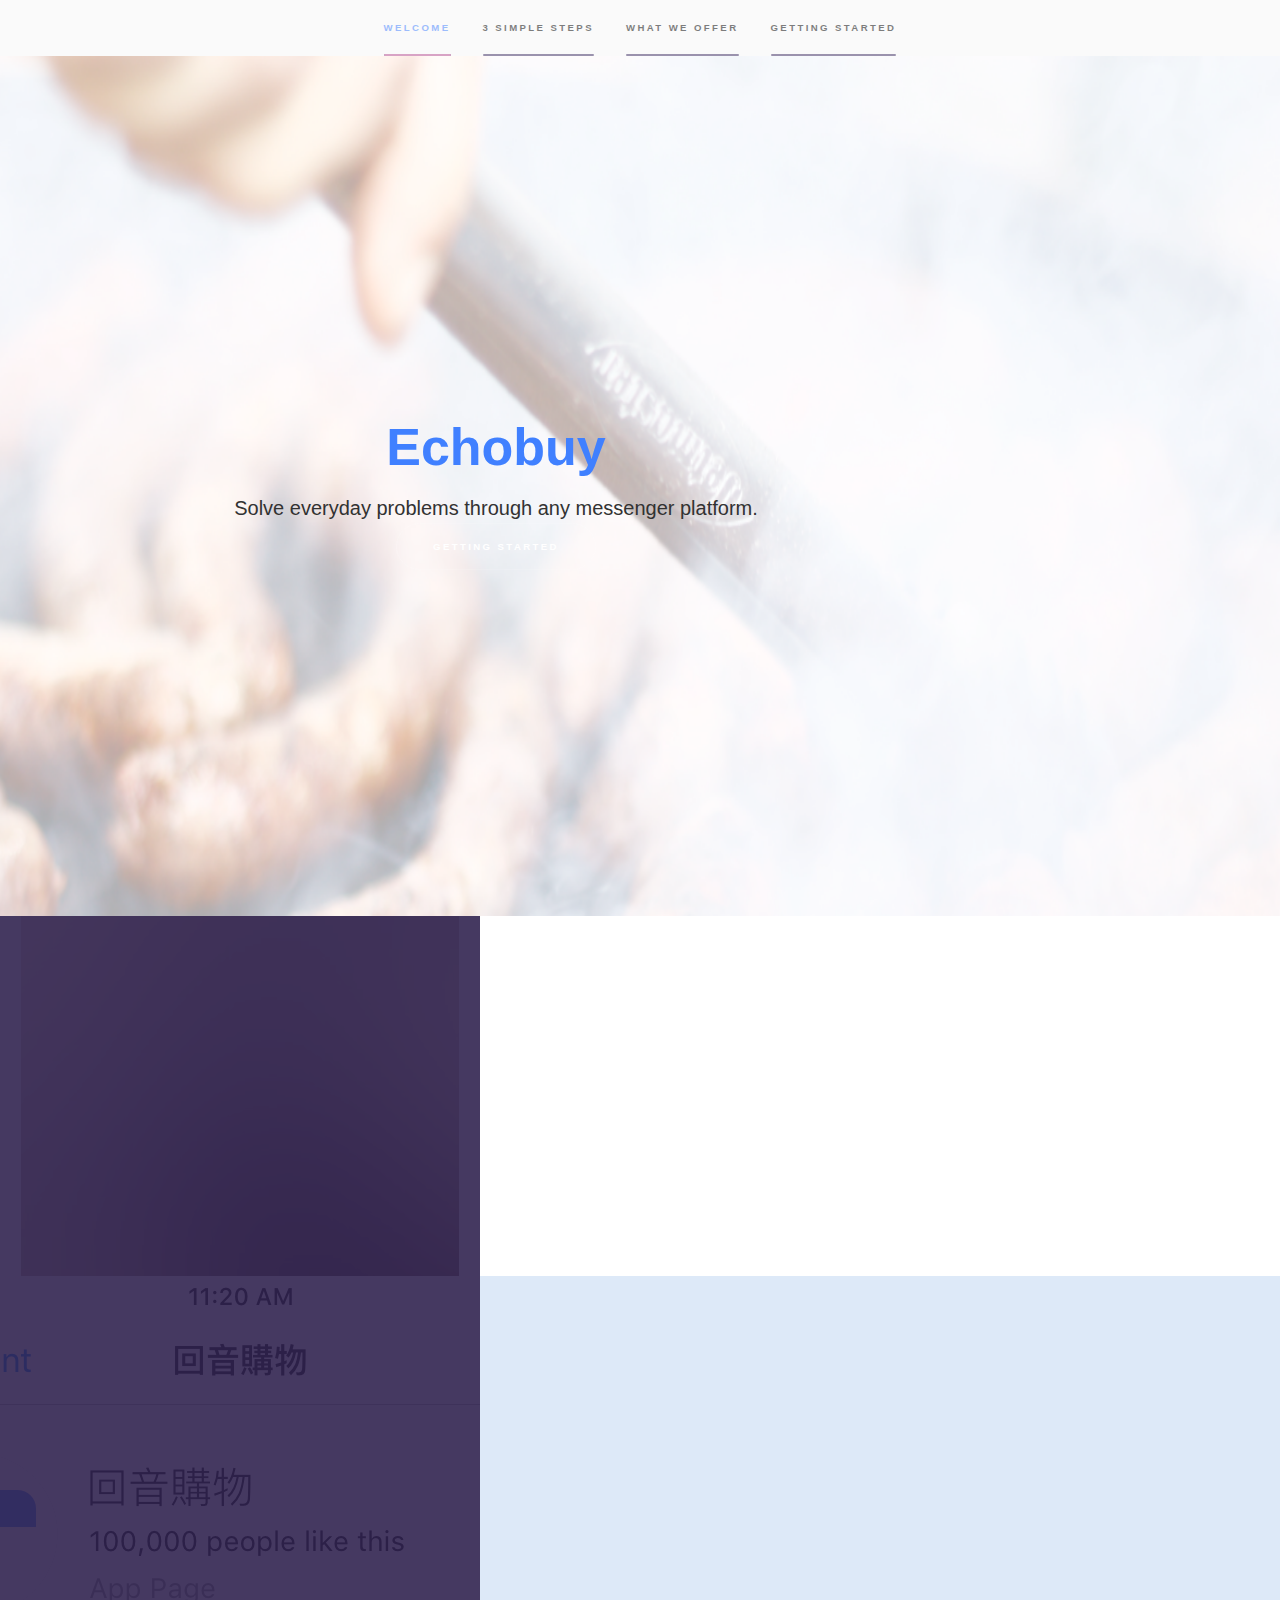
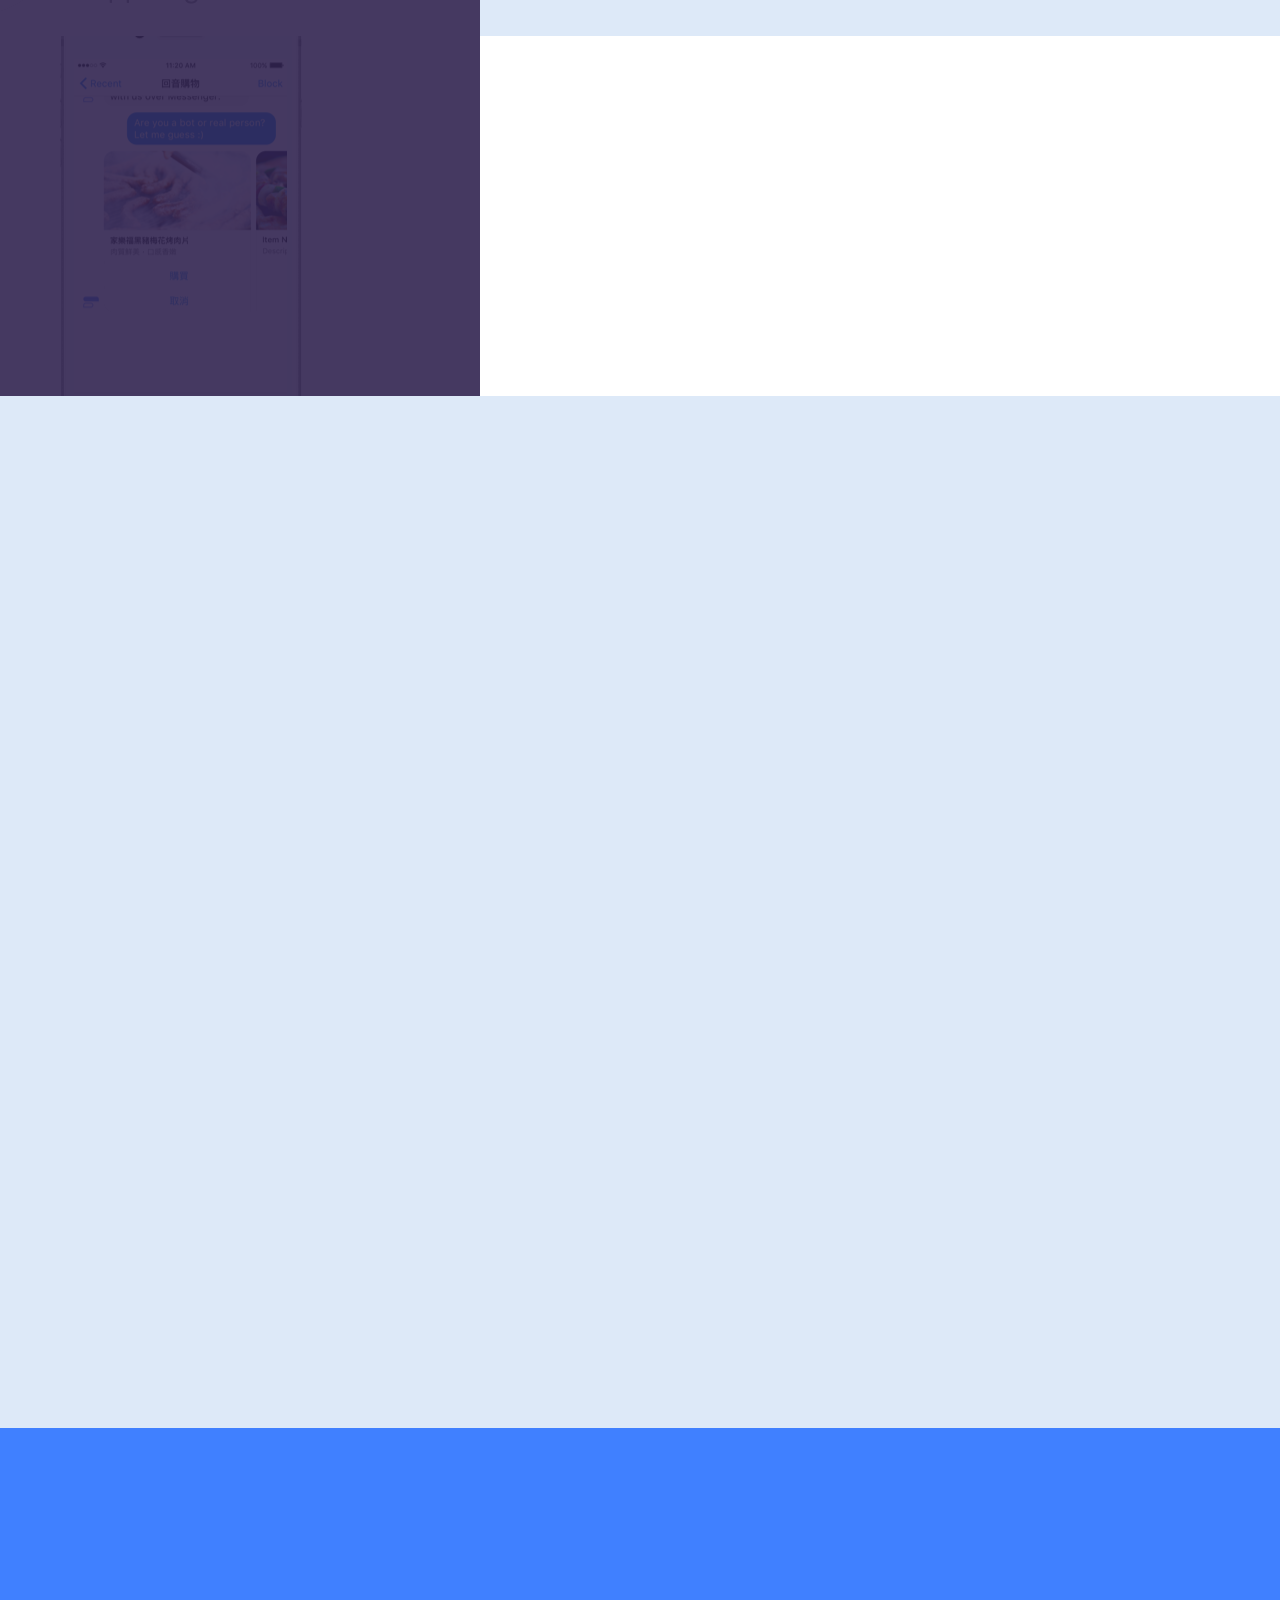
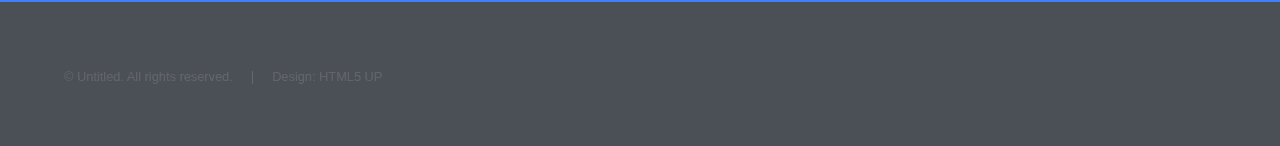
<file: index.html>
<!DOCTYPE HTML>
<!--
	Hyperspace by HTML5 UP
	html5up.net | @ajlkn
	Free for personal and commercial use under the CCA 3.0 license (html5up.net/license)
-->
<html>
	<head>
		<title>Echobuy</title>
		<meta charset="utf-8" />
		<meta name="viewport" content="width=device-width, initial-scale=1" />
		<!--[if lte IE 8]><script src="assets/js/ie/html5shiv.js"></script><![endif]-->
		<link rel="stylesheet" href="assets/css/main.css" />
		<!--[if lte IE 9]><link rel="stylesheet" href="assets/css/ie9.css" /><![endif]-->
		<!--[if lte IE 8]><link rel="stylesheet" href="assets/css/ie8.css" /><![endif]-->
		<link rel="Echobot icon" type="image/png" href="images/favicon.ico"/>
	</head>
	<body>

		<!-- Sidebar -->
			<section id="sidebar">
				<div class="inner">
					<nav>
						<ul>
							<li><a href="#intro">Welcome</a></li>
							<li><a href="#one">3 Simple Steps</a></li>
							<li><a href="#two">What we offer</a></li>
							<li><a href="#three">Getting Started</a></li>
						</ul>
					</nav>
				</div>
			</section>

		<!-- Wrapper -->
			<div id="wrapper">

				<!-- Intro -->
					<section id="intro" class="wrapper style1 fullscreen fade-up" style="background-image:url('images/big-bg.png');">
						<div class="inner">
							<h1>Echobuy</h1>
							<p>Solve everyday problems through any messenger platform.</p>
							<ul class="actions">
								<li><a href="#three" class="button scrolly">Getting Started</a></li>
							</ul>
						</div>
					</section>

				<!-- One -->
					<section id="one" class="wrapper style2 spotlights">
						<section>
							<a href="#" class="image"><img src="images/pic01.jpg" alt="" data-position="center center" /></a>
							<div class="content">
								<div class="inner">
									<h2>Fill in account info</h2>
									<p>We need access to your Facebook, Carrefour and credit card account in order to activate certain functions.</p>
								</div>
							</div>
						</section>
						<section>
							<a href="#" class="image"><img src="images/2.png" alt="" data-position="top center" /></a>
							<div class="content">
								<div class="inner">
									<h2>Ask a question!</h2>
									<p>No need to search for a specific item, just tell us what you would like to do!</p>
								</div>
							</div>
						</section>
						<section>
							<a href="#" class="image"><img src="images/3.png" alt="" data-position="25% 25%" /></a>
							<div class="content">
								<div class="inner">
									<h2>Shopping list at your command</h2>
									<p>Through crowdsourcing and our recommendation system, Echobuy would provide you with a list of items that suits your needs.</p>
								</div>
							</div>
						</section>
					</section>

				<!-- Two -->
					<section id="two" class="wrapper style3 fade-up">
						<div class="inner">
							<h2>What we offer</h2>
							<p>Tired of surfing on forums searching for suggestions? Always find yourself missing the one last thing? Here at Echobuy, we'd offer you a variation of shopping lists recommended by pros or gurus of any kind.</p>
							<div class="features">
								<section>
									<span class="major"><img src="images/home.png"></span>
									<h3>Moving to a new home</h3>
									<p>No need to make a list of what your mother's nagging if it's your first time to leave home; Echobuy would tell you what to pack.</p>
								</section>
								<section>
									<span class="major"><img src="images/lantern.png"></span>
									<h3>Preparing for Chinese Festivals</h3>
									<p>Netiznes would offer you their heartily advice of what cookies may please your ancestors the most.</p>
								</section>
								<section>
									<span class="major"><img src="images/party.png"></span>
									<h3>Planning Birthday Parties</h3>
									<p>What a shame if you've prepared candles but don't have a lighter at your house! With Echobuy, all necessary tools would be provided on the list.</p>
								</section>
								<section>
									<span class="major"><img src="images/grill.png"></span>
									<h3>Barbecue with Friends</h3>
									<p>Make sure you have enough all kinds of meat, sauce and fillings that suits all your friends' tastes.</p>
								</section>
								<section>
									<span class="major"><img src="images/pacifier.png"></span>
									<h3>Taking care of babies</h3>
									<p>Which brand of baby powder should I choose? Do this wet wipe causes allergies? Let other mothers tell your their first-hand experience.</p>
								</section>
								<section>
									<span class="major"><img src="images/stapler.png"></span>
									<h3>Shopping for School Supplies</h3>
									<p>Get a gimpse of what all the cool kids bring on the first day of school without all the pleading!</p>
								</section>
							</div>
						</div>
					</section>

				<!-- Three -->
					<section id="three" class="wrapper style1 fade-up">
						<div class="inner">
							<p class="just-3-simple-steps" style="display:inline-block">Just 3 Simple Steps...</p>
							<button class="blue-btn" style="display:inline-block">get started</button>
						</div>
					</section>

			</div>

		<!-- Footer -->
			<footer id="footer" class="wrapper style1-alt">
				<div class="inner">
					<ul class="menu">
						<li>&copy; Untitled. All rights reserved.</li><li>Design: <a href="http://html5up.net">HTML5 UP</a></li>
					</ul>
				</div>
			</footer>

		<!-- Scripts -->
			<script src="assets/js/jquery.min.js"></script>
			<script src="assets/js/jquery.scrollex.min.js"></script>
			<script src="assets/js/jquery.scrolly.min.js"></script>
			<script src="assets/js/skel.min.js"></script>
			<script src="assets/js/util.js"></script>
			<!--[if lte IE 8]><script src="assets/js/ie/respond.min.js"></script><![endif]-->
			<script src="assets/js/main.js"></script>

	</body>
</html>
</file>
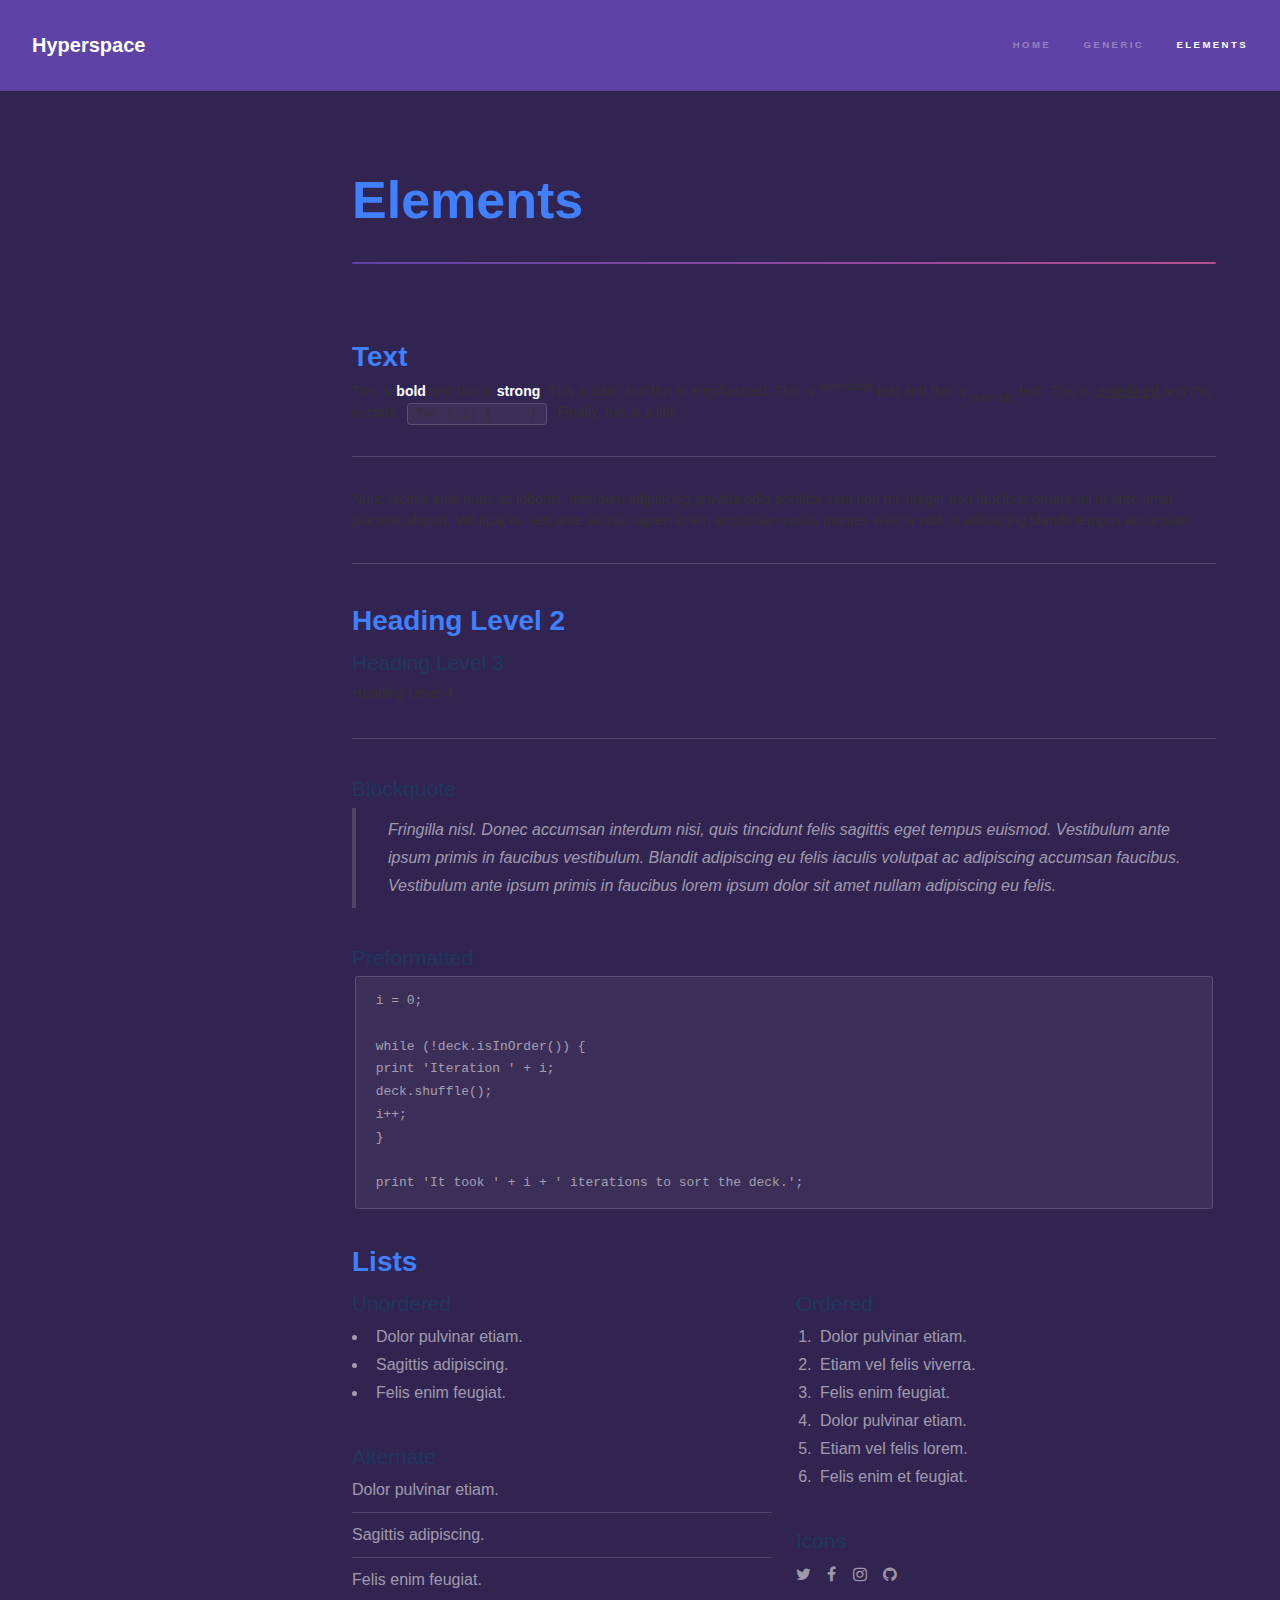
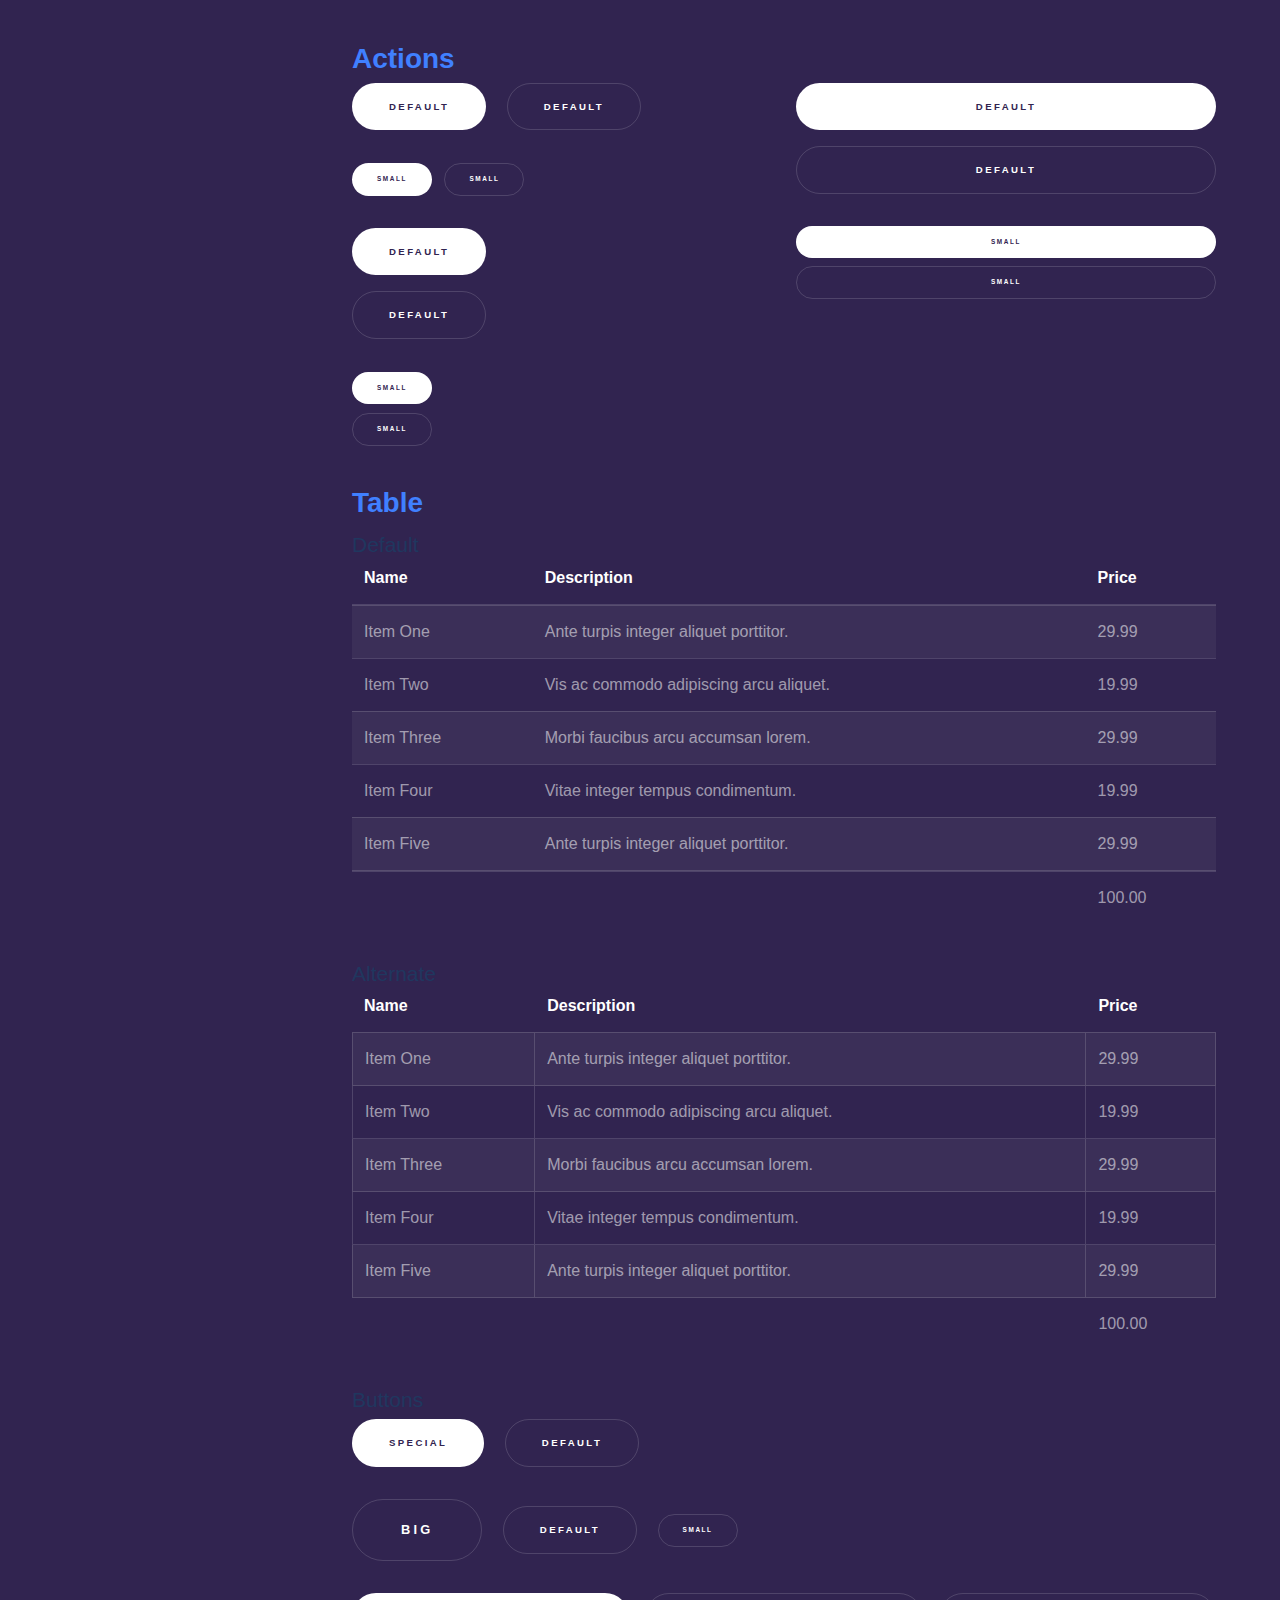
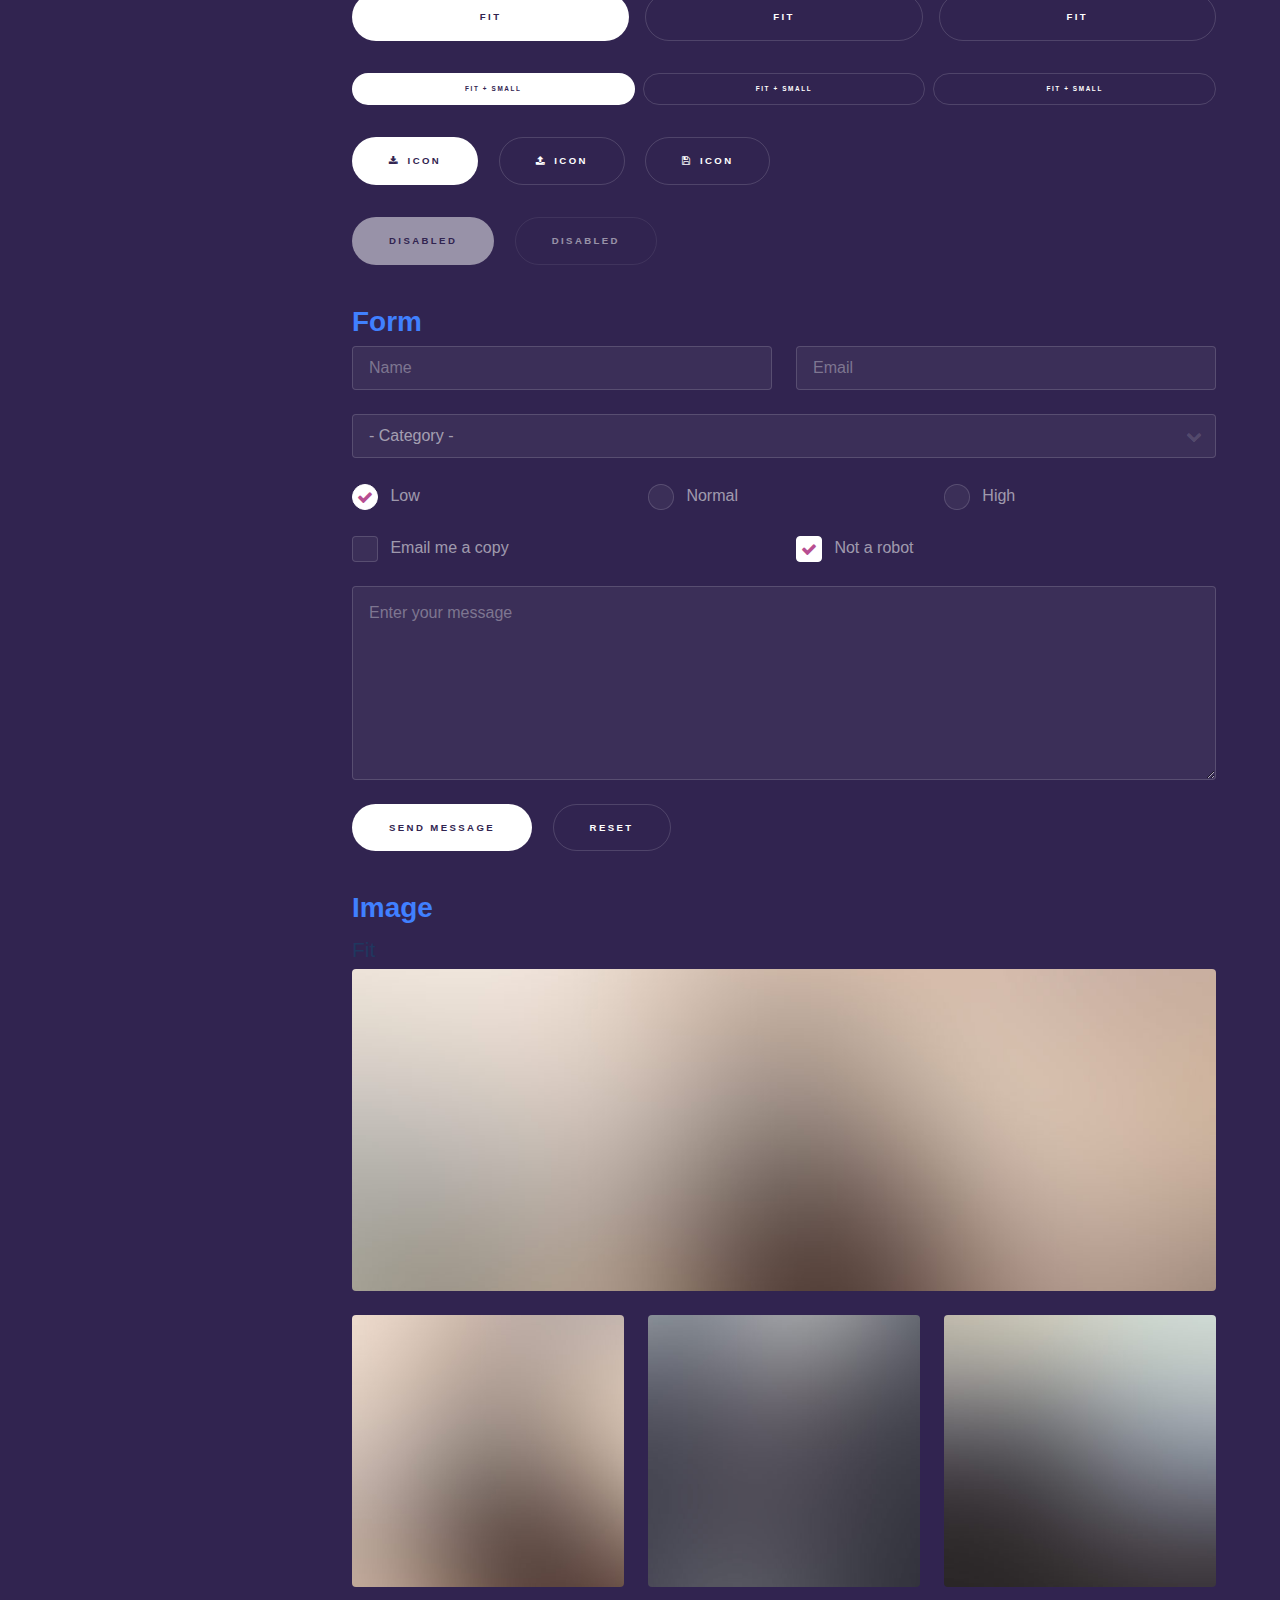
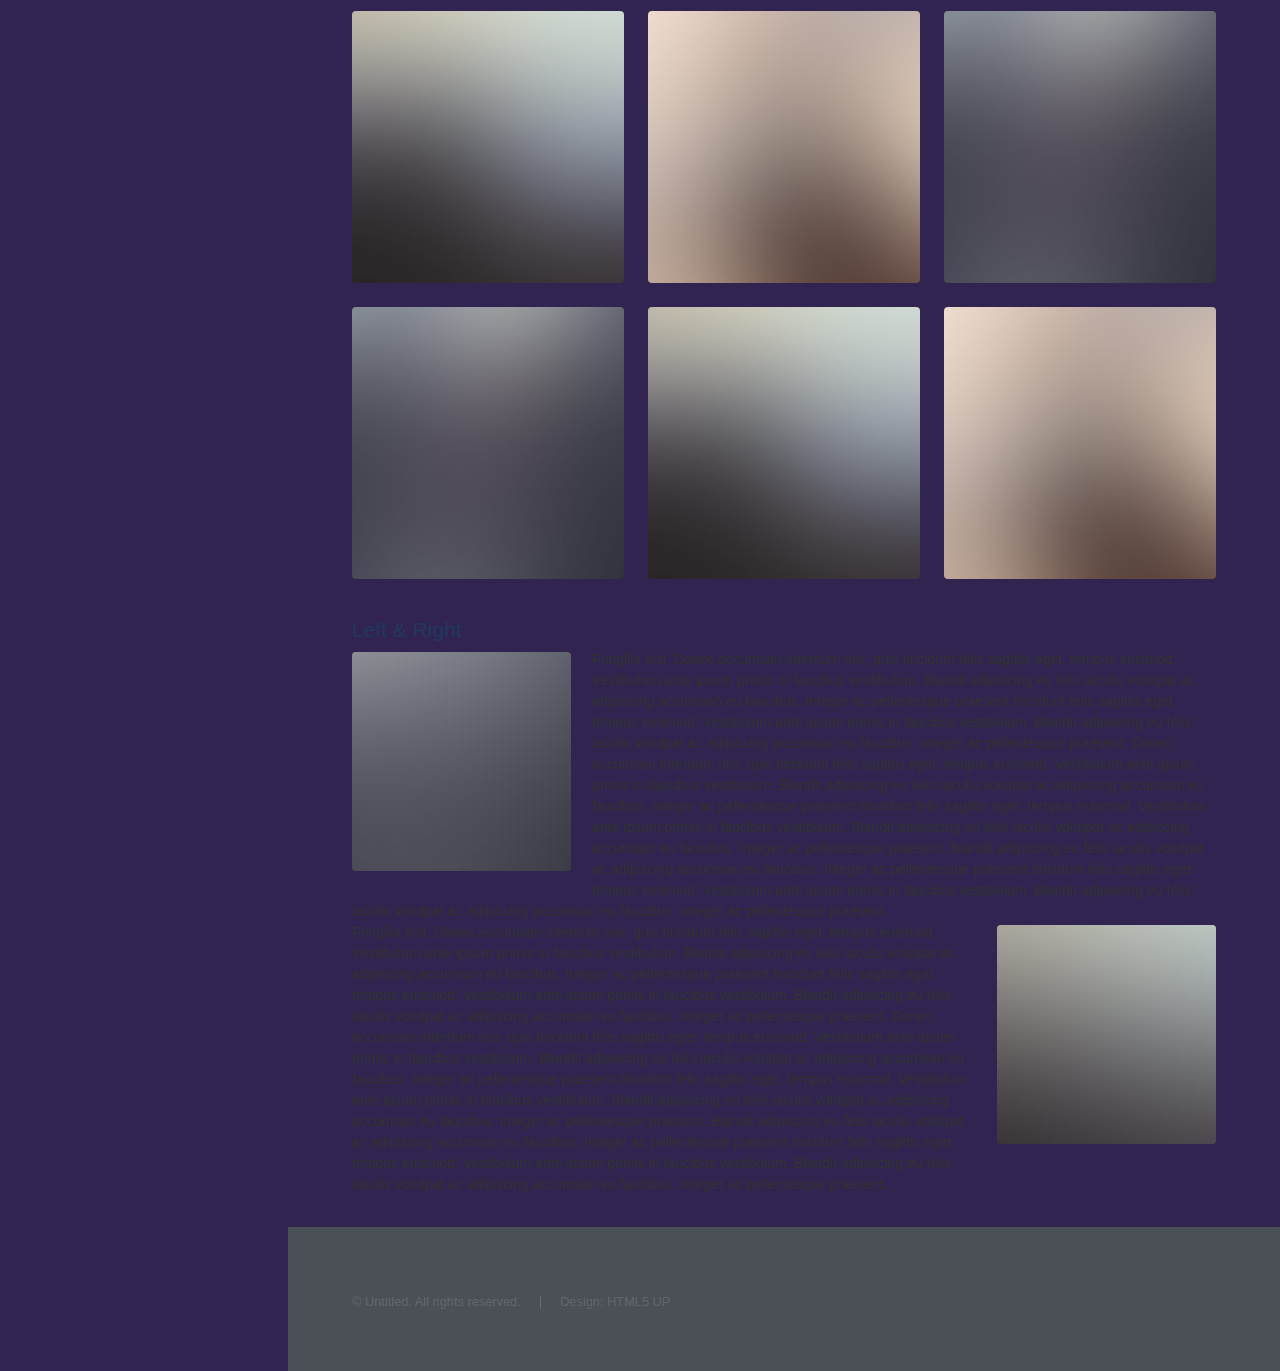
<file: elements.html>
<!DOCTYPE HTML>
<!--
	Hyperspace by HTML5 UP
	html5up.net | @ajlkn
	Free for personal and commercial use under the CCA 3.0 license (html5up.net/license)
-->
<html>
	<head>
		<title>Elements - Hyperspace by HTML5 UP</title>
		<meta charset="utf-8" />
		<meta name="viewport" content="width=device-width, initial-scale=1" />
		<!--[if lte IE 8]><script src="assets/js/ie/html5shiv.js"></script><![endif]-->
		<link rel="stylesheet" href="assets/css/main.css" />
		<!--[if lte IE 9]><link rel="stylesheet" href="assets/css/ie9.css" /><![endif]-->
		<!--[if lte IE 8]><link rel="stylesheet" href="assets/css/ie8.css" /><![endif]-->
	</head>
	<body>

		<!-- Header -->
			<header id="header">
				<a href="index.html" class="title">Hyperspace</a>
				<nav>
					<ul>
						<li><a href="index.html">Home</a></li>
						<li><a href="generic.html">Generic</a></li>
						<li><a href="elements.html"  class="active">Elements</a></li>
					</ul>
				</nav>
			</header>

		<!-- Wrapper -->
			<div id="wrapper">

				<!-- Main -->
					<section id="main" class="wrapper">
						<div class="inner">
							<h1 class="major">Elements</h1>

							<!-- Text -->
								<section>
									<h2>Text</h2>
									<p>This is <b>bold</b> and this is <strong>strong</strong>. This is <i>italic</i> and this is <em>emphasized</em>.
									This is <sup>superscript</sup> text and this is <sub>subscript</sub> text.
									This is <u>underlined</u> and this is code: <code>for (;;) { ... }</code>. Finally, <a href="#">this is a link</a>.</p>
									<hr />
									<p>Nunc lacinia ante nunc ac lobortis. Interdum adipiscing gravida odio porttitor sem non mi integer non faucibus ornare mi ut ante amet placerat aliquet. Volutpat eu sed ante lacinia sapien lorem accumsan varius montes viverra nibh in adipiscing blandit tempus accumsan.</p>
									<hr />
									<h2>Heading Level 2</h2>
									<h3>Heading Level 3</h3>
									<h4>Heading Level 4</h4>
									<hr />
									<h3>Blockquote</h3>
									<blockquote>Fringilla nisl. Donec accumsan interdum nisi, quis tincidunt felis sagittis eget tempus euismod. Vestibulum ante ipsum primis in faucibus vestibulum. Blandit adipiscing eu felis iaculis volutpat ac adipiscing accumsan faucibus. Vestibulum ante ipsum primis in faucibus lorem ipsum dolor sit amet nullam adipiscing eu felis.</blockquote>
									<h3>Preformatted</h3>
									<pre><code>i = 0;

while (!deck.isInOrder()) {
print 'Iteration ' + i;
deck.shuffle();
i++;
}

print 'It took ' + i + ' iterations to sort the deck.';</code></pre>
								</section>

							<!-- Lists -->
								<section>
									<h2>Lists</h2>
									<div class="row">
										<div class="6u 12u$(medium)">
											<h3>Unordered</h3>
											<ul>
												<li>Dolor pulvinar etiam.</li>
												<li>Sagittis adipiscing.</li>
												<li>Felis enim feugiat.</li>
											</ul>
											<h3>Alternate</h3>
											<ul class="alt">
												<li>Dolor pulvinar etiam.</li>
												<li>Sagittis adipiscing.</li>
												<li>Felis enim feugiat.</li>
											</ul>
										</div>
										<div class="6u$ 12u$(medium)">
											<h3>Ordered</h3>
											<ol>
												<li>Dolor pulvinar etiam.</li>
												<li>Etiam vel felis viverra.</li>
												<li>Felis enim feugiat.</li>
												<li>Dolor pulvinar etiam.</li>
												<li>Etiam vel felis lorem.</li>
												<li>Felis enim et feugiat.</li>
											</ol>
											<h3>Icons</h3>
											<ul class="icons">
												<li><a href="#" class="icon fa-twitter"><span class="label">Twitter</span></a></li>
												<li><a href="#" class="icon fa-facebook"><span class="label">Facebook</span></a></li>
												<li><a href="#" class="icon fa-instagram"><span class="label">Instagram</span></a></li>
												<li><a href="#" class="icon fa-github"><span class="label">Github</span></a></li>
											</ul>
										</div>
									</div>
									<h2>Actions</h2>
									<div class="row">
										<div class="6u 12u$(medium)">
											<ul class="actions">
												<li><a href="#" class="button special">Default</a></li>
												<li><a href="#" class="button">Default</a></li>
											</ul>
											<ul class="actions small">
												<li><a href="#" class="button special small">Small</a></li>
												<li><a href="#" class="button small">Small</a></li>
											</ul>
											<ul class="actions vertical">
												<li><a href="#" class="button special">Default</a></li>
												<li><a href="#" class="button">Default</a></li>
											</ul>
											<ul class="actions vertical small">
												<li><a href="#" class="button special small">Small</a></li>
												<li><a href="#" class="button small">Small</a></li>
											</ul>
										</div>
										<div class="6u 12u$(medium)">
											<ul class="actions vertical">
												<li><a href="#" class="button special fit">Default</a></li>
												<li><a href="#" class="button fit">Default</a></li>
											</ul>
											<ul class="actions vertical small">
												<li><a href="#" class="button special small fit">Small</a></li>
												<li><a href="#" class="button small fit">Small</a></li>
											</ul>
										</div>
									</div>
								</section>

							<!-- Table -->
								<section>
									<h2>Table</h2>
									<h3>Default</h3>
									<div class="table-wrapper">
										<table>
											<thead>
												<tr>
													<th>Name</th>
													<th>Description</th>
													<th>Price</th>
												</tr>
											</thead>
											<tbody>
												<tr>
													<td>Item One</td>
													<td>Ante turpis integer aliquet porttitor.</td>
													<td>29.99</td>
												</tr>
												<tr>
													<td>Item Two</td>
													<td>Vis ac commodo adipiscing arcu aliquet.</td>
													<td>19.99</td>
												</tr>
												<tr>
													<td>Item Three</td>
													<td> Morbi faucibus arcu accumsan lorem.</td>
													<td>29.99</td>
												</tr>
												<tr>
													<td>Item Four</td>
													<td>Vitae integer tempus condimentum.</td>
													<td>19.99</td>
												</tr>
												<tr>
													<td>Item Five</td>
													<td>Ante turpis integer aliquet porttitor.</td>
													<td>29.99</td>
												</tr>
											</tbody>
											<tfoot>
												<tr>
													<td colspan="2"></td>
													<td>100.00</td>
												</tr>
											</tfoot>
										</table>
									</div>

									<h3>Alternate</h3>
									<div class="table-wrapper">
										<table class="alt">
											<thead>
												<tr>
													<th>Name</th>
													<th>Description</th>
													<th>Price</th>
												</tr>
											</thead>
											<tbody>
												<tr>
													<td>Item One</td>
													<td>Ante turpis integer aliquet porttitor.</td>
													<td>29.99</td>
												</tr>
												<tr>
													<td>Item Two</td>
													<td>Vis ac commodo adipiscing arcu aliquet.</td>
													<td>19.99</td>
												</tr>
												<tr>
													<td>Item Three</td>
													<td> Morbi faucibus arcu accumsan lorem.</td>
													<td>29.99</td>
												</tr>
												<tr>
													<td>Item Four</td>
													<td>Vitae integer tempus condimentum.</td>
													<td>19.99</td>
												</tr>
												<tr>
													<td>Item Five</td>
													<td>Ante turpis integer aliquet porttitor.</td>
													<td>29.99</td>
												</tr>
											</tbody>
											<tfoot>
												<tr>
													<td colspan="2"></td>
													<td>100.00</td>
												</tr>
											</tfoot>
										</table>
									</div>
								</section>

							<!-- Buttons -->
								<section>
									<h3>Buttons</h3>
									<ul class="actions">
										<li><a href="#" class="button special">Special</a></li>
										<li><a href="#" class="button">Default</a></li>
									</ul>
									<ul class="actions">
										<li><a href="#" class="button big">Big</a></li>
										<li><a href="#" class="button">Default</a></li>
										<li><a href="#" class="button small">Small</a></li>
									</ul>
									<ul class="actions fit">
										<li><a href="#" class="button special fit">Fit</a></li>
										<li><a href="#" class="button fit">Fit</a></li>
										<li><a href="#" class="button fit">Fit</a></li>
									</ul>
									<ul class="actions fit small">
										<li><a href="#" class="button special fit small">Fit + Small</a></li>
										<li><a href="#" class="button fit small">Fit + Small</a></li>
										<li><a href="#" class="button fit small">Fit + Small</a></li>
									</ul>
									<ul class="actions">
										<li><a href="#" class="button special icon fa-download">Icon</a></li>
										<li><a href="#" class="button icon fa-upload">Icon</a></li>
										<li><a href="#" class="button icon fa-save">Icon</a></li>
									</ul>
									<ul class="actions">
										<li><span class="button special disabled">Disabled</span></li>
										<li><span class="button disabled">Disabled</span></li>
									</ul>
								</section>

							<!-- Form -->
								<section>
									<h2>Form</h2>
									<form method="post" action="#">
										<div class="row uniform">
											<div class="6u 12u$(xsmall)">
												<input type="text" name="demo-name" id="demo-name" value="" placeholder="Name" />
											</div>
											<div class="6u$ 12u$(xsmall)">
												<input type="email" name="demo-email" id="demo-email" value="" placeholder="Email" />
											</div>
											<div class="12u$">
												<div class="select-wrapper">
													<select name="demo-category" id="demo-category">
														<option value="">- Category -</option>
														<option value="1">Manufacturing</option>
														<option value="1">Shipping</option>
														<option value="1">Administration</option>
														<option value="1">Human Resources</option>
													</select>
												</div>
											</div>
											<div class="4u 12u$(small)">
												<input type="radio" id="demo-priority-low" name="demo-priority" checked>
												<label for="demo-priority-low">Low</label>
											</div>
											<div class="4u 12u$(small)">
												<input type="radio" id="demo-priority-normal" name="demo-priority">
												<label for="demo-priority-normal">Normal</label>
											</div>
											<div class="4u$ 12u$(small)">
												<input type="radio" id="demo-priority-high" name="demo-priority">
												<label for="demo-priority-high">High</label>
											</div>
											<div class="6u 12u$(small)">
												<input type="checkbox" id="demo-copy" name="demo-copy">
												<label for="demo-copy">Email me a copy</label>
											</div>
											<div class="6u$ 12u$(small)">
												<input type="checkbox" id="demo-human" name="demo-human" checked>
												<label for="demo-human">Not a robot</label>
											</div>
											<div class="12u$">
												<textarea name="demo-message" id="demo-message" placeholder="Enter your message" rows="6"></textarea>
											</div>
											<div class="12u$">
												<ul class="actions">
													<li><input type="submit" value="Send Message" class="special" /></li>
													<li><input type="reset" value="Reset" /></li>
												</ul>
											</div>
										</div>
									</form>
								</section>

							<!-- Image -->
								<section>
									<h2>Image</h2>
									<h3>Fit</h3>
									<div class="box alt">
										<div class="row uniform">
											<div class="12u$"><span class="image fit"><img src="images/pic04.jpg" alt="" /></span></div>
											<div class="4u"><span class="image fit"><img src="images/pic01.jpg" alt="" /></span></div>
											<div class="4u"><span class="image fit"><img src="images/pic02.jpg" alt="" /></span></div>
											<div class="4u$"><span class="image fit"><img src="images/pic03.jpg" alt="" /></span></div>
											<div class="4u"><span class="image fit"><img src="images/pic03.jpg" alt="" /></span></div>
											<div class="4u"><span class="image fit"><img src="images/pic01.jpg" alt="" /></span></div>
											<div class="4u$"><span class="image fit"><img src="images/pic02.jpg" alt="" /></span></div>
											<div class="4u"><span class="image fit"><img src="images/pic02.jpg" alt="" /></span></div>
											<div class="4u"><span class="image fit"><img src="images/pic03.jpg" alt="" /></span></div>
											<div class="4u$"><span class="image fit"><img src="images/pic01.jpg" alt="" /></span></div>
										</div>
									</div>
									<h3>Left &amp; Right</h3>
									<p><span class="image left"><img src="images/pic05.jpg" alt="" /></span>Fringilla nisl. Donec accumsan interdum nisi, quis tincidunt felis sagittis eget. tempus euismod. Vestibulum ante ipsum primis in faucibus vestibulum. Blandit adipiscing eu felis iaculis volutpat ac adipiscing accumsan eu faucibus. Integer ac pellentesque praesent tincidunt felis sagittis eget. tempus euismod. Vestibulum ante ipsum primis in faucibus vestibulum. Blandit adipiscing eu felis iaculis volutpat ac adipiscing accumsan eu faucibus. Integer ac pellentesque praesent. Donec accumsan interdum nisi, quis tincidunt felis sagittis eget. tempus euismod. Vestibulum ante ipsum primis in faucibus vestibulum. Blandit adipiscing eu felis iaculis volutpat ac adipiscing accumsan eu faucibus. Integer ac pellentesque praesent tincidunt felis sagittis eget. tempus euismod. Vestibulum ante ipsum primis in faucibus vestibulum. Blandit adipiscing eu felis iaculis volutpat ac adipiscing accumsan eu faucibus. Integer ac pellentesque praesent. Blandit adipiscing eu felis iaculis volutpat ac adipiscing accumsan eu faucibus. Integer ac pellentesque praesent tincidunt felis sagittis eget. tempus euismod. Vestibulum ante ipsum primis in faucibus vestibulum. Blandit adipiscing eu felis iaculis volutpat ac adipiscing accumsan eu faucibus. Integer ac pellentesque praesent.</p>
									<p><span class="image right"><img src="images/pic06.jpg" alt="" /></span>Fringilla nisl. Donec accumsan interdum nisi, quis tincidunt felis sagittis eget. tempus euismod. Vestibulum ante ipsum primis in faucibus vestibulum. Blandit adipiscing eu felis iaculis volutpat ac adipiscing accumsan eu faucibus. Integer ac pellentesque praesent tincidunt felis sagittis eget. tempus euismod. Vestibulum ante ipsum primis in faucibus vestibulum. Blandit adipiscing eu felis iaculis volutpat ac adipiscing accumsan eu faucibus. Integer ac pellentesque praesent. Donec accumsan interdum nisi, quis tincidunt felis sagittis eget. tempus euismod. Vestibulum ante ipsum primis in faucibus vestibulum. Blandit adipiscing eu felis iaculis volutpat ac adipiscing accumsan eu faucibus. Integer ac pellentesque praesent tincidunt felis sagittis eget. tempus euismod. Vestibulum ante ipsum primis in faucibus vestibulum. Blandit adipiscing eu felis iaculis volutpat ac adipiscing accumsan eu faucibus. Integer ac pellentesque praesent. Blandit adipiscing eu felis iaculis volutpat ac adipiscing accumsan eu faucibus. Integer ac pellentesque praesent tincidunt felis sagittis eget. tempus euismod. Vestibulum ante ipsum primis in faucibus vestibulum. Blandit adipiscing eu felis iaculis volutpat ac adipiscing accumsan eu faucibus. Integer ac pellentesque praesent.</p>
								</section>

						</div>
					</section>

			</div>

		<!-- Footer -->
			<footer id="footer" class="wrapper alt">
				<div class="inner">
					<ul class="menu">
						<li>&copy; Untitled. All rights reserved.</li><li>Design: <a href="http://html5up.net">HTML5 UP</a></li>
					</ul>
				</div>
			</footer>

		<!-- Scripts -->
			<script src="assets/js/jquery.min.js"></script>
			<script src="assets/js/jquery.scrollex.min.js"></script>
			<script src="assets/js/jquery.scrolly.min.js"></script>
			<script src="assets/js/skel.min.js"></script>
			<script src="assets/js/util.js"></script>
			<!--[if lte IE 8]><script src="assets/js/ie/respond.min.js"></script><![endif]-->
			<script src="assets/js/main.js"></script>

	</body>
</html>
</file>
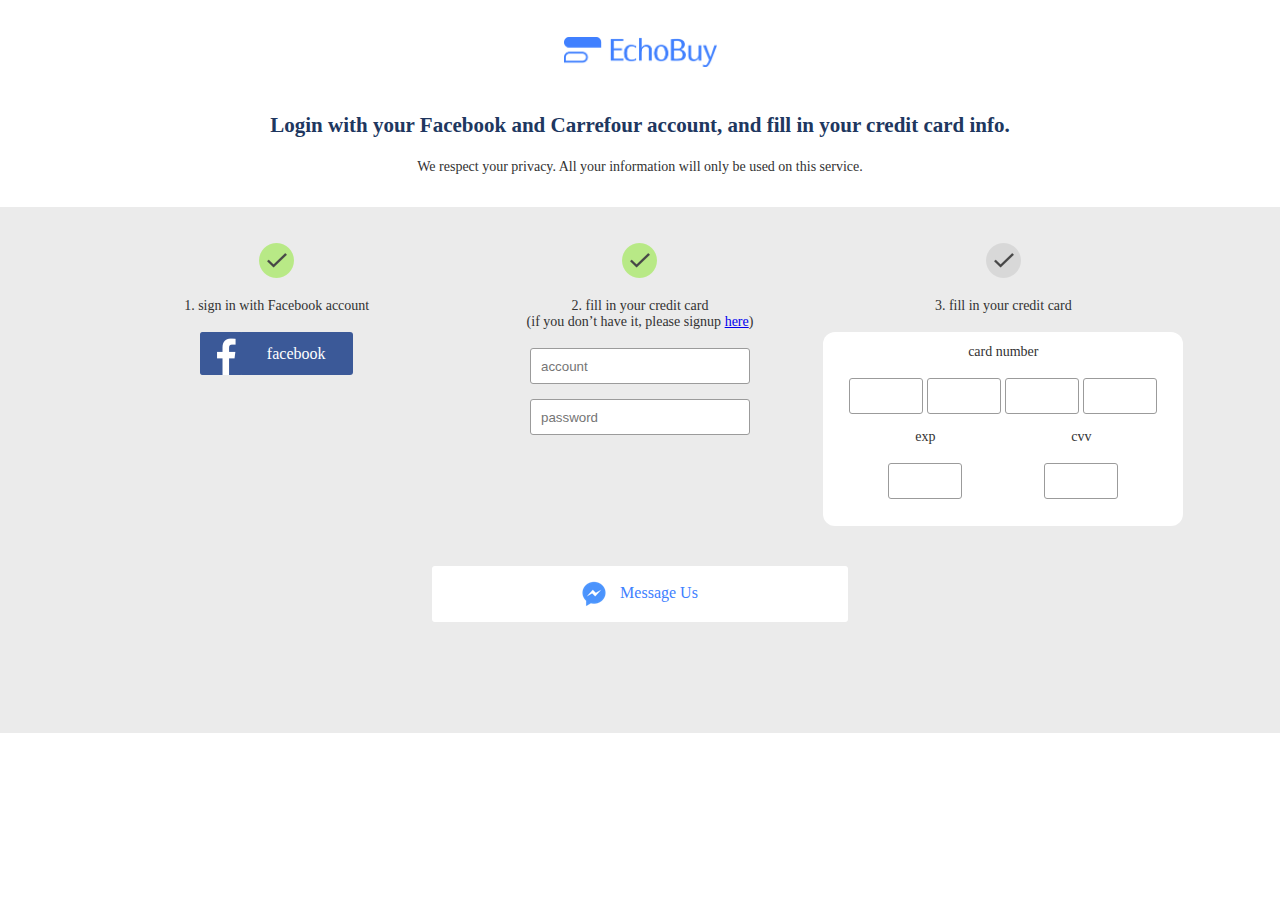
<file: fill.html>
<!DOCTYPE html>
<html lang="en">
<head>
	<meta charset="UTF-8">
	<title>Fill in</title>
	<link href="images/favicon.ico" rel="shortcut icon">
	<link rel="stylesheet" href="fill.css">
</head>
<body>
	<div class="section-1 center">
		<img class="logo" src="images/Logo-landscape.png" alt="">
		<h3>Login with your Facebook and Carrefour account, and fill in your credit card info.</h3>
		<h4>We respect your privacy. All your information will only be used on this service.</h4>
	</div>

	<div class="section-2">
		<div class="container flex">
			<div class="flex-1 center">
				<img class="check" src="images/check-2.png" alt="">
				<h4>1. sign in with Facebook account</h4>
				<img class="fb-icon" src="images/facebook.png" alt="">
				<span class="fb-sign-in">facebook</span>
			</div>

			<div class="flex-1 account center">
				<img class="check" src="images/check-2.png" alt=""><br>
				<h4>2. fill in your credit card <br>
					(if you don’t have it, please signup 
					<a href="https://online.carrefour.com.tw/register" target="_blank">here</a>)
				</h4>
				<input type="text" placeholder="account">
				<input type="text" placeholder="password">
			</div>

			<div class="flex-1 credit-card center">
				<img class="check" src="images/check-1.png" alt="">
				<h4>3. fill in your credit card</h4>
				<div class="card">
					<h4>card number</h4>
					<input type="text">
					<input type="text">
					<input type="text">
					<input type="text">
					
					<div class="inline-b m-r-78">
						<h4>exp</h4>
						<input type="text">
					</div>

					<div class="inline-b">
						<h4>cvv</h4>
						<input type="text">
					</div>
				</div>

			</div>
		</div>

		<div class="h-40"></div>

		<div class="flex flex-jcc">
			<a class="message" href="https://m.me/258446584551674" target="_blank">
				<img src="images/message.png" alt="">
				Message Us
			</a>
		</div>

	</div>
</body>
</html>
</file>
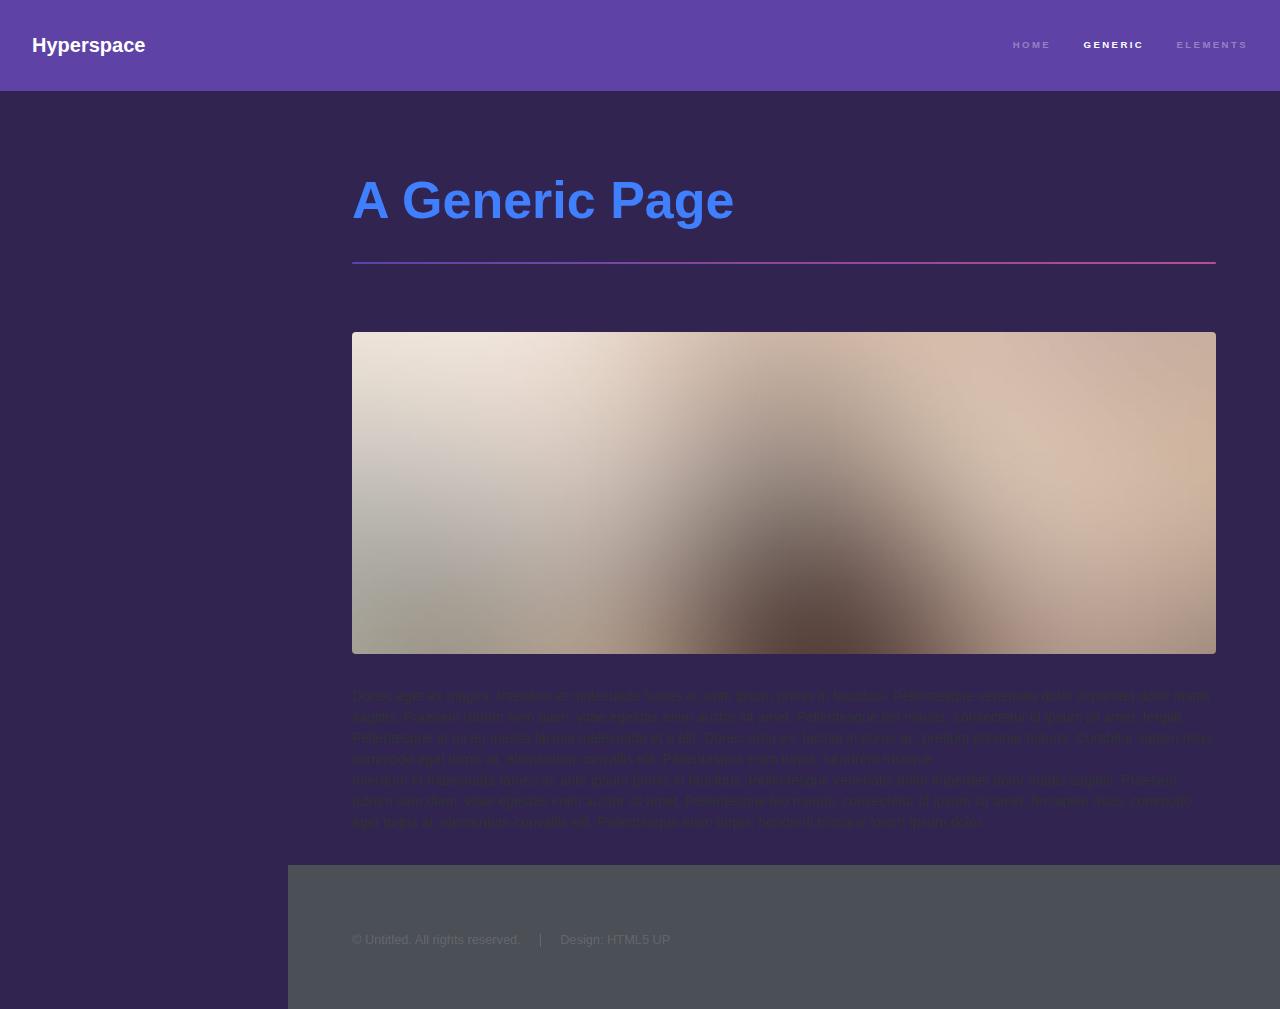
<file: generic.html>
<!DOCTYPE HTML>
<!--
	Hyperspace by HTML5 UP
	html5up.net | @ajlkn
	Free for personal and commercial use under the CCA 3.0 license (html5up.net/license)
-->
<html>
	<head>
		<title>Generic - Hyperspace by HTML5 UP</title>
		<meta charset="utf-8" />
		<meta name="viewport" content="width=device-width, initial-scale=1" />
		<!--[if lte IE 8]><script src="assets/js/ie/html5shiv.js"></script><![endif]-->
		<link rel="stylesheet" href="assets/css/main.css" />
		<!--[if lte IE 9]><link rel="stylesheet" href="assets/css/ie9.css" /><![endif]-->
		<!--[if lte IE 8]><link rel="stylesheet" href="assets/css/ie8.css" /><![endif]-->
	</head>
	<body>

		<!-- Header -->
			<header id="header">
				<a href="index.html" class="title">Hyperspace</a>
				<nav>
					<ul>
						<li><a href="index.html">Home</a></li>
						<li><a href="generic.html" class="active">Generic</a></li>
						<li><a href="elements.html">Elements</a></li>
					</ul>
				</nav>
			</header>

		<!-- Wrapper -->
			<div id="wrapper">

				<!-- Main -->
					<section id="main" class="wrapper">
						<div class="inner">
							<h1 class="major">A Generic Page</h1>
							<span class="image fit"><img src="images/pic04.jpg" alt="" /></span>
							<p>Donec eget ex magna. Interdum et malesuada fames ac ante ipsum primis in faucibus. Pellentesque venenatis dolor imperdiet dolor mattis sagittis. Praesent rutrum sem diam, vitae egestas enim auctor sit amet. Pellentesque leo mauris, consectetur id ipsum sit amet, fergiat. Pellentesque in mi eu massa lacinia malesuada et a elit. Donec urna ex, lacinia in purus ac, pretium pulvinar mauris. Curabitur sapien risus, commodo eget turpis at, elementum convallis elit. Pellentesque enim turpis, hendrerit tristique.</p>
							<p>Interdum et malesuada fames ac ante ipsum primis in faucibus. Pellentesque venenatis dolor imperdiet dolor mattis sagittis. Praesent rutrum sem diam, vitae egestas enim auctor sit amet. Pellentesque leo mauris, consectetur id ipsum sit amet, fersapien risus, commodo eget turpis at, elementum convallis elit. Pellentesque enim turpis, hendrerit tristique lorem ipsum dolor.</p>
						</div>
					</section>

			</div>

		<!-- Footer -->
			<footer id="footer" class="wrapper alt">
				<div class="inner">
					<ul class="menu">
						<li>&copy; Untitled. All rights reserved.</li><li>Design: <a href="http://html5up.net">HTML5 UP</a></li>
					</ul>
				</div>
			</footer>

		<!-- Scripts -->
			<script src="assets/js/jquery.min.js"></script>
			<script src="assets/js/jquery.scrollex.min.js"></script>
			<script src="assets/js/jquery.scrolly.min.js"></script>
			<script src="assets/js/skel.min.js"></script>
			<script src="assets/js/util.js"></script>
			<!--[if lte IE 8]><script src="assets/js/ie/respond.min.js"></script><![endif]-->
			<script src="assets/js/main.js"></script>

	</body>
</html>
</file>
<file: assets/css/ie9.css>
/*
	Hyperspace by HTML5 UP
	html5up.net | @ajlkn
	Free for personal and commercial use under the CCA 3.0 license (html5up.net/license)
*/

/* Type */

	h1.major:after {
		background: #b74e91;
	}

/* Wrapper */

	.wrapper.fullscreen {
		min-height: 0;
		padding-bottom: 6em;
		padding-top: 6em;
	}

		body.is-ie .wrapper.fullscreen {
			height: auto;
		}

/* Spotlights */

	.spotlights > section {
		padding-left: 20em;
		position: relative;
	}

		.spotlights > section > .image {
			height: 100%;
			left: 0;
			position: absolute;
			top: 0;
			width: 20em;
		}

		.spotlights > section > .content {
			width: 100%;
		}

/* Features */

	.features:after {
		clear: both;
		content: '';
		display: block;
	}

	.features section {
		float: left;
	}

/* Split */

	.split:after {
		clear: both;
		content: '';
		display: block;
	}

	.split > * {
		float: left;
	}

/* Sidebar */

	#sidebar nav a:after {
		background-color: #b74e91;
	}

/* Header */

	#header:after {
		clear: both;
		content: '';
		display: block;
	}

	#header > .title {
		float: left;
	}

	#header > nav {
		float: right;
	}
</file>
<file: assets/css/ie8.css>
/*
	Hyperspace by HTML5 UP
	html5up.net | @ajlkn
	Free for personal and commercial use under the CCA 3.0 license (html5up.net/license)
*/

/* Type */

	body, input, select, textarea {
		color: #ffffff;
	}

/* Button */

	input[type="submit"],
	input[type="reset"],
	input[type="button"],
	button,
	.button {
		position: relative;
	}

		input[type="submit"]:after,
		input[type="reset"]:after,
		input[type="button"]:after,
		button:after,
		.button:after {
			display: none;
		}

/* Features */

	.features {
		border: solid 1px;
	}

/* Form */

	input[type="text"],
	input[type="password"],
	input[type="email"],
	input[type="tel"],
	select,
	textarea {
		background: transparent;
		border: solid 1px;
	}

/* Split */

	.split.style1 > :first-child {
		padding-right: 2em;
		width: 70%;
	}
</file>
<file: fill.css>
.section-1 {
	height: 170px;
	background-color: white;
	padding: 37px 0 0 0;
}

.section-1 h3 {
	margin-top: 42px;
	color: #20375F;
	font-size: 21px;
}

.section-2 {
	background-color: #EBEBEB;
	height: 490px;
	padding-top: 36px;
}

.section-1 h4, .section-2 h4 {
	margin: 0 0 18px 0;
	font-size: 14px;
	font-weight: 400;
	color: #323232;
}

.section-2 .container {
	width: 1090px;
    /*margin: 0 0 0 210px;*/
    margin: 0 auto;
}

.logo {
	width: 153px;
}

.fb-icon {
	vertical-align: top;
	display: inline-block;
	cursor: pointer;
}

.fb-sign-in {
	background-color: #3B5998;
    padding: 12.5px 28px;
    margin-left: -8px;
	display: inline-block;
	color: white;
	vertical-align: top;
	border-radius: 3px;
	cursor: pointer;
}

.check {
	vertical-align: top;
	display: inline-block;
	margin-bottom: 20px;
}

.account input {
	width: 198px;
}

input {
	width: 198px;
	height: 14px;
	outline: none;
	border-color: #9B9B9B;
	border-radius: 3px;
	border-style: solid;
	margin-bottom: 15px;
	border-width: 1px;
	padding: 10px;
}

.credit-card input {
	width: 52px
}

.card {
	/*margin-top: 36px;*/
	background-color: white;
	border-radius: 12px;
	padding: 12px 24px;
	width: 344px;
    width: 312px;
    display: inline-block;
}

.inline-b {
	display: inline-block;
}

.m-r-78 {
	margin-right: 78px;
}

.message {
	padding: 15px 150px;
	background-color: white;
	color: #4080FF;
	display: inline-block;
    text-decoration: none;
    border-radius: 3px;
}

.message img {
	vertical-align: middle;
	margin-right: 10px;
}

.h-40 { height: 40px; }

body {
	margin: 0;
}



.flex { display: flex; flex-wrap: wrap; }
.flex-1 { flex: 1; }
.flex-2 { flex: 2; }

.flex-sa { justify-content: space-around; }
.flex-sb { justify-content: space-between; }
.flex-jcc { justify-content: center; }

.flex-col { flex-direction: column; }


.center { text-align: center; }
</file>
<file: assets/css/main.css>
@import url(font-awesome.min.css);

/*
	Hyperspace by HTML5 UP
	html5up.net | @ajlkn
	Free for personal and commercial use under the CCA 3.0 license (html5up.net/license)
*/

/* Reset */

	html, body, div, span, applet, object, iframe, h1, h2, h3, h4, h5, h6, p, blockquote, pre, a, abbr, acronym, address, big, cite, code, del, dfn, em, img, ins, kbd, q, s, samp, small, strike, strong, sub, sup, tt, var, b, u, i, center, dl, dt, dd, ol, ul, li, fieldset, form, label, legend, table, caption, tbody, tfoot, thead, tr, th, td, article, aside, canvas, details, embed, figure, figcaption, footer, header, hgroup, menu, nav, output, ruby, section, summary, time, mark, audio, video {
		margin: 0;
		padding: 0;
		border: 0;
		font-size: 100%;
		font: inherit;
		vertical-align: baseline;
	}

	article, aside, details, figcaption, figure, footer, header, hgroup, menu, nav, section {
		display: block;
	}

	body {
		line-height: 1;
	}

	ol, ul {
		list-style: none;
	}

	blockquote, q {
		quotes: none;
	}

	blockquote:before, blockquote:after, q:before, q:after {
		content: '';
		content: none;
	}

	table {
		border-collapse: collapse;
		border-spacing: 0;
	}

	body {
		-webkit-text-size-adjust: none;
	}

/* Box Model */

	*, *:before, *:after {
		-moz-box-sizing: border-box;
		-webkit-box-sizing: border-box;
		box-sizing: border-box;
	}

/* Grid */

	.row {
		border-bottom: solid 1px transparent;
		-moz-box-sizing: border-box;
		-webkit-box-sizing: border-box;
		box-sizing: border-box;
	}

	.row > * {
		float: left;
		-moz-box-sizing: border-box;
		-webkit-box-sizing: border-box;
		box-sizing: border-box;
	}

	.row:after, .row:before {
		content: '';
		display: block;
		clear: both;
		height: 0;
	}

	.row.uniform > * > :first-child {
		margin-top: 0;
	}

	.row.uniform > * > :last-child {
		margin-bottom: 0;
	}

	.row.\30 \25 > * {
		padding: 0 0 0 0em;
	}

	.row.\30 \25 {
		margin: 0 0 -1px 0em;
	}

	.row.uniform.\30 \25 > * {
		padding: 0em 0 0 0em;
	}

	.row.uniform.\30 \25 {
		margin: 0em 0 -1px 0em;
	}

	.row > * {
		padding: 0 0 0 1.5em;
	}

	.row {
		margin: 0 0 -1px -1.5em;
	}

	.row.uniform > * {
		padding: 1.5em 0 0 1.5em;
	}

	.row.uniform {
		margin: -1.5em 0 -1px -1.5em;
	}

	.row.\32 00\25 > * {
		padding: 0 0 0 3em;
	}

	.row.\32 00\25 {
		margin: 0 0 -1px -3em;
	}

	.row.uniform.\32 00\25 > * {
		padding: 3em 0 0 3em;
	}

	.row.uniform.\32 00\25 {
		margin: -3em 0 -1px -3em;
	}

	.row.\31 50\25 > * {
		padding: 0 0 0 2.25em;
	}

	.row.\31 50\25 {
		margin: 0 0 -1px -2.25em;
	}

	.row.uniform.\31 50\25 > * {
		padding: 2.25em 0 0 2.25em;
	}

	.row.uniform.\31 50\25 {
		margin: -2.25em 0 -1px -2.25em;
	}

	.row.\35 0\25 > * {
		padding: 0 0 0 0.75em;
	}

	.row.\35 0\25 {
		margin: 0 0 -1px -0.75em;
	}

	.row.uniform.\35 0\25 > * {
		padding: 0.75em 0 0 0.75em;
	}

	.row.uniform.\35 0\25 {
		margin: -0.75em 0 -1px -0.75em;
	}

	.row.\32 5\25 > * {
		padding: 0 0 0 0.375em;
	}

	.row.\32 5\25 {
		margin: 0 0 -1px -0.375em;
	}

	.row.uniform.\32 5\25 > * {
		padding: 0.375em 0 0 0.375em;
	}

	.row.uniform.\32 5\25 {
		margin: -0.375em 0 -1px -0.375em;
	}

	.\31 2u, .\31 2u\24 {
		width: 100%;
		clear: none;
		margin-left: 0;
	}

	.\31 1u, .\31 1u\24 {
		width: 91.6666666667%;
		clear: none;
		margin-left: 0;
	}

	.\31 0u, .\31 0u\24 {
		width: 83.3333333333%;
		clear: none;
		margin-left: 0;
	}

	.\39 u, .\39 u\24 {
		width: 75%;
		clear: none;
		margin-left: 0;
	}

	.\38 u, .\38 u\24 {
		width: 66.6666666667%;
		clear: none;
		margin-left: 0;
	}

	.\37 u, .\37 u\24 {
		width: 58.3333333333%;
		clear: none;
		margin-left: 0;
	}

	.\36 u, .\36 u\24 {
		width: 50%;
		clear: none;
		margin-left: 0;
	}

	.\35 u, .\35 u\24 {
		width: 41.6666666667%;
		clear: none;
		margin-left: 0;
	}

	.\34 u, .\34 u\24 {
		width: 33.3333333333%;
		clear: none;
		margin-left: 0;
	}

	.\33 u, .\33 u\24 {
		width: 25%;
		clear: none;
		margin-left: 0;
	}

	.\32 u, .\32 u\24 {
		width: 16.6666666667%;
		clear: none;
		margin-left: 0;
	}

	.\31 u, .\31 u\24 {
		width: 8.3333333333%;
		clear: none;
		margin-left: 0;
	}

	.\31 2u\24 + *,
	.\31 1u\24 + *,
	.\31 0u\24 + *,
	.\39 u\24 + *,
	.\38 u\24 + *,
	.\37 u\24 + *,
	.\36 u\24 + *,
	.\35 u\24 + *,
	.\34 u\24 + *,
	.\33 u\24 + *,
	.\32 u\24 + *,
	.\31 u\24 + * {
		clear: left;
	}

	.\-11u {
		margin-left: 91.66667%;
	}

	.\-10u {
		margin-left: 83.33333%;
	}

	.\-9u {
		margin-left: 75%;
	}

	.\-8u {
		margin-left: 66.66667%;
	}

	.\-7u {
		margin-left: 58.33333%;
	}

	.\-6u {
		margin-left: 50%;
	}

	.\-5u {
		margin-left: 41.66667%;
	}

	.\-4u {
		margin-left: 33.33333%;
	}

	.\-3u {
		margin-left: 25%;
	}

	.\-2u {
		margin-left: 16.66667%;
	}

	.\-1u {
		margin-left: 8.33333%;
	}

	@media screen and (max-width: 1680px) {

		.row > * {
			padding: 0 0 0 1.5em;
		}

		.row {
			margin: 0 0 -1px -1.5em;
		}

		.row.uniform > * {
			padding: 1.5em 0 0 1.5em;
		}

		.row.uniform {
			margin: -1.5em 0 -1px -1.5em;
		}

		.row.\32 00\25 > * {
			padding: 0 0 0 3em;
		}

		.row.\32 00\25 {
			margin: 0 0 -1px -3em;
		}

		.row.uniform.\32 00\25 > * {
			padding: 3em 0 0 3em;
		}

		.row.uniform.\32 00\25 {
			margin: -3em 0 -1px -3em;
		}

		.row.\31 50\25 > * {
			padding: 0 0 0 2.25em;
		}

		.row.\31 50\25 {
			margin: 0 0 -1px -2.25em;
		}

		.row.uniform.\31 50\25 > * {
			padding: 2.25em 0 0 2.25em;
		}

		.row.uniform.\31 50\25 {
			margin: -2.25em 0 -1px -2.25em;
		}

		.row.\35 0\25 > * {
			padding: 0 0 0 0.75em;
		}

		.row.\35 0\25 {
			margin: 0 0 -1px -0.75em;
		}

		.row.uniform.\35 0\25 > * {
			padding: 0.75em 0 0 0.75em;
		}

		.row.uniform.\35 0\25 {
			margin: -0.75em 0 -1px -0.75em;
		}

		.row.\32 5\25 > * {
			padding: 0 0 0 0.375em;
		}

		.row.\32 5\25 {
			margin: 0 0 -1px -0.375em;
		}

		.row.uniform.\32 5\25 > * {
			padding: 0.375em 0 0 0.375em;
		}

		.row.uniform.\32 5\25 {
			margin: -0.375em 0 -1px -0.375em;
		}

		.\31 2u\28xlarge\29, .\31 2u\24\28xlarge\29 {
			width: 100%;
			clear: none;
			margin-left: 0;
		}

		.\31 1u\28xlarge\29, .\31 1u\24\28xlarge\29 {
			width: 91.6666666667%;
			clear: none;
			margin-left: 0;
		}

		.\31 0u\28xlarge\29, .\31 0u\24\28xlarge\29 {
			width: 83.3333333333%;
			clear: none;
			margin-left: 0;
		}

		.\39 u\28xlarge\29, .\39 u\24\28xlarge\29 {
			width: 75%;
			clear: none;
			margin-left: 0;
		}

		.\38 u\28xlarge\29, .\38 u\24\28xlarge\29 {
			width: 66.6666666667%;
			clear: none;
			margin-left: 0;
		}

		.\37 u\28xlarge\29, .\37 u\24\28xlarge\29 {
			width: 58.3333333333%;
			clear: none;
			margin-left: 0;
		}

		.\36 u\28xlarge\29, .\36 u\24\28xlarge\29 {
			width: 50%;
			clear: none;
			margin-left: 0;
		}

		.\35 u\28xlarge\29, .\35 u\24\28xlarge\29 {
			width: 41.6666666667%;
			clear: none;
			margin-left: 0;
		}

		.\34 u\28xlarge\29, .\34 u\24\28xlarge\29 {
			width: 33.3333333333%;
			clear: none;
			margin-left: 0;
		}

		.\33 u\28xlarge\29, .\33 u\24\28xlarge\29 {
			width: 25%;
			clear: none;
			margin-left: 0;
		}

		.\32 u\28xlarge\29, .\32 u\24\28xlarge\29 {
			width: 16.6666666667%;
			clear: none;
			margin-left: 0;
		}

		.\31 u\28xlarge\29, .\31 u\24\28xlarge\29 {
			width: 8.3333333333%;
			clear: none;
			margin-left: 0;
		}

		.\31 2u\24\28xlarge\29 + *,
		.\31 1u\24\28xlarge\29 + *,
		.\31 0u\24\28xlarge\29 + *,
		.\39 u\24\28xlarge\29 + *,
		.\38 u\24\28xlarge\29 + *,
		.\37 u\24\28xlarge\29 + *,
		.\36 u\24\28xlarge\29 + *,
		.\35 u\24\28xlarge\29 + *,
		.\34 u\24\28xlarge\29 + *,
		.\33 u\24\28xlarge\29 + *,
		.\32 u\24\28xlarge\29 + *,
		.\31 u\24\28xlarge\29 + * {
			clear: left;
		}

		.\-11u\28xlarge\29 {
			margin-left: 91.66667%;
		}

		.\-10u\28xlarge\29 {
			margin-left: 83.33333%;
		}

		.\-9u\28xlarge\29 {
			margin-left: 75%;
		}

		.\-8u\28xlarge\29 {
			margin-left: 66.66667%;
		}

		.\-7u\28xlarge\29 {
			margin-left: 58.33333%;
		}

		.\-6u\28xlarge\29 {
			margin-left: 50%;
		}

		.\-5u\28xlarge\29 {
			margin-left: 41.66667%;
		}

		.\-4u\28xlarge\29 {
			margin-left: 33.33333%;
		}

		.\-3u\28xlarge\29 {
			margin-left: 25%;
		}

		.\-2u\28xlarge\29 {
			margin-left: 16.66667%;
		}

		.\-1u\28xlarge\29 {
			margin-left: 8.33333%;
		}

	}

	@media screen and (max-width: 1280px) {

		.row > * {
			padding: 0 0 0 1.5em;
		}

		.row {
			margin: 0 0 -1px -1.5em;
		}

		.row.uniform > * {
			padding: 1.5em 0 0 1.5em;
		}

		.row.uniform {
			margin: -1.5em 0 -1px -1.5em;
		}

		.row.\32 00\25 > * {
			padding: 0 0 0 3em;
		}

		.row.\32 00\25 {
			margin: 0 0 -1px -3em;
		}

		.row.uniform.\32 00\25 > * {
			padding: 3em 0 0 3em;
		}

		.row.uniform.\32 00\25 {
			margin: -3em 0 -1px -3em;
		}

		.row.\31 50\25 > * {
			padding: 0 0 0 2.25em;
		}

		.row.\31 50\25 {
			margin: 0 0 -1px -2.25em;
		}

		.row.uniform.\31 50\25 > * {
			padding: 2.25em 0 0 2.25em;
		}

		.row.uniform.\31 50\25 {
			margin: -2.25em 0 -1px -2.25em;
		}

		.row.\35 0\25 > * {
			padding: 0 0 0 0.75em;
		}

		.row.\35 0\25 {
			margin: 0 0 -1px -0.75em;
		}

		.row.uniform.\35 0\25 > * {
			padding: 0.75em 0 0 0.75em;
		}

		.row.uniform.\35 0\25 {
			margin: -0.75em 0 -1px -0.75em;
		}

		.row.\32 5\25 > * {
			padding: 0 0 0 0.375em;
		}

		.row.\32 5\25 {
			margin: 0 0 -1px -0.375em;
		}

		.row.uniform.\32 5\25 > * {
			padding: 0.375em 0 0 0.375em;
		}

		.row.uniform.\32 5\25 {
			margin: -0.375em 0 -1px -0.375em;
		}

		.\31 2u\28large\29, .\31 2u\24\28large\29 {
			width: 100%;
			clear: none;
			margin-left: 0;
		}

		.\31 1u\28large\29, .\31 1u\24\28large\29 {
			width: 91.6666666667%;
			clear: none;
			margin-left: 0;
		}

		.\31 0u\28large\29, .\31 0u\24\28large\29 {
			width: 83.3333333333%;
			clear: none;
			margin-left: 0;
		}

		.\39 u\28large\29, .\39 u\24\28large\29 {
			width: 75%;
			clear: none;
			margin-left: 0;
		}

		.\38 u\28large\29, .\38 u\24\28large\29 {
			width: 66.6666666667%;
			clear: none;
			margin-left: 0;
		}

		.\37 u\28large\29, .\37 u\24\28large\29 {
			width: 58.3333333333%;
			clear: none;
			margin-left: 0;
		}

		.\36 u\28large\29, .\36 u\24\28large\29 {
			width: 50%;
			clear: none;
			margin-left: 0;
		}

		.\35 u\28large\29, .\35 u\24\28large\29 {
			width: 41.6666666667%;
			clear: none;
			margin-left: 0;
		}

		.\34 u\28large\29, .\34 u\24\28large\29 {
			width: 33.3333333333%;
			clear: none;
			margin-left: 0;
		}

		.\33 u\28large\29, .\33 u\24\28large\29 {
			width: 25%;
			clear: none;
			margin-left: 0;
		}

		.\32 u\28large\29, .\32 u\24\28large\29 {
			width: 16.6666666667%;
			clear: none;
			margin-left: 0;
		}

		.\31 u\28large\29, .\31 u\24\28large\29 {
			width: 8.3333333333%;
			clear: none;
			margin-left: 0;
		}

		.\31 2u\24\28large\29 + *,
		.\31 1u\24\28large\29 + *,
		.\31 0u\24\28large\29 + *,
		.\39 u\24\28large\29 + *,
		.\38 u\24\28large\29 + *,
		.\37 u\24\28large\29 + *,
		.\36 u\24\28large\29 + *,
		.\35 u\24\28large\29 + *,
		.\34 u\24\28large\29 + *,
		.\33 u\24\28large\29 + *,
		.\32 u\24\28large\29 + *,
		.\31 u\24\28large\29 + * {
			clear: left;
		}

		.\-11u\28large\29 {
			margin-left: 91.66667%;
		}

		.\-10u\28large\29 {
			margin-left: 83.33333%;
		}

		.\-9u\28large\29 {
			margin-left: 75%;
		}

		.\-8u\28large\29 {
			margin-left: 66.66667%;
		}

		.\-7u\28large\29 {
			margin-left: 58.33333%;
		}

		.\-6u\28large\29 {
			margin-left: 50%;
		}

		.\-5u\28large\29 {
			margin-left: 41.66667%;
		}

		.\-4u\28large\29 {
			margin-left: 33.33333%;
		}

		.\-3u\28large\29 {
			margin-left: 25%;
		}

		.\-2u\28large\29 {
			margin-left: 16.66667%;
		}

		.\-1u\28large\29 {
			margin-left: 8.33333%;
		}

	}

	@media screen and (max-width: 980px) {

		.row > * {
			padding: 0 0 0 1.5em;
		}

		.row {
			margin: 0 0 -1px -1.5em;
		}

		.row.uniform > * {
			padding: 1.5em 0 0 1.5em;
		}

		.row.uniform {
			margin: -1.5em 0 -1px -1.5em;
		}

		.row.\32 00\25 > * {
			padding: 0 0 0 3em;
		}

		.row.\32 00\25 {
			margin: 0 0 -1px -3em;
		}

		.row.uniform.\32 00\25 > * {
			padding: 3em 0 0 3em;
		}

		.row.uniform.\32 00\25 {
			margin: -3em 0 -1px -3em;
		}

		.row.\31 50\25 > * {
			padding: 0 0 0 2.25em;
		}

		.row.\31 50\25 {
			margin: 0 0 -1px -2.25em;
		}

		.row.uniform.\31 50\25 > * {
			padding: 2.25em 0 0 2.25em;
		}

		.row.uniform.\31 50\25 {
			margin: -2.25em 0 -1px -2.25em;
		}

		.row.\35 0\25 > * {
			padding: 0 0 0 0.75em;
		}

		.row.\35 0\25 {
			margin: 0 0 -1px -0.75em;
		}

		.row.uniform.\35 0\25 > * {
			padding: 0.75em 0 0 0.75em;
		}

		.row.uniform.\35 0\25 {
			margin: -0.75em 0 -1px -0.75em;
		}

		.row.\32 5\25 > * {
			padding: 0 0 0 0.375em;
		}

		.row.\32 5\25 {
			margin: 0 0 -1px -0.375em;
		}

		.row.uniform.\32 5\25 > * {
			padding: 0.375em 0 0 0.375em;
		}

		.row.uniform.\32 5\25 {
			margin: -0.375em 0 -1px -0.375em;
		}

		.\31 2u\28medium\29, .\31 2u\24\28medium\29 {
			width: 100%;
			clear: none;
			margin-left: 0;
		}

		.\31 1u\28medium\29, .\31 1u\24\28medium\29 {
			width: 91.6666666667%;
			clear: none;
			margin-left: 0;
		}

		.\31 0u\28medium\29, .\31 0u\24\28medium\29 {
			width: 83.3333333333%;
			clear: none;
			margin-left: 0;
		}

		.\39 u\28medium\29, .\39 u\24\28medium\29 {
			width: 75%;
			clear: none;
			margin-left: 0;
		}

		.\38 u\28medium\29, .\38 u\24\28medium\29 {
			width: 66.6666666667%;
			clear: none;
			margin-left: 0;
		}

		.\37 u\28medium\29, .\37 u\24\28medium\29 {
			width: 58.3333333333%;
			clear: none;
			margin-left: 0;
		}

		.\36 u\28medium\29, .\36 u\24\28medium\29 {
			width: 50%;
			clear: none;
			margin-left: 0;
		}

		.\35 u\28medium\29, .\35 u\24\28medium\29 {
			width: 41.6666666667%;
			clear: none;
			margin-left: 0;
		}

		.\34 u\28medium\29, .\34 u\24\28medium\29 {
			width: 33.3333333333%;
			clear: none;
			margin-left: 0;
		}

		.\33 u\28medium\29, .\33 u\24\28medium\29 {
			width: 25%;
			clear: none;
			margin-left: 0;
		}

		.\32 u\28medium\29, .\32 u\24\28medium\29 {
			width: 16.6666666667%;
			clear: none;
			margin-left: 0;
		}

		.\31 u\28medium\29, .\31 u\24\28medium\29 {
			width: 8.3333333333%;
			clear: none;
			margin-left: 0;
		}

		.\31 2u\24\28medium\29 + *,
		.\31 1u\24\28medium\29 + *,
		.\31 0u\24\28medium\29 + *,
		.\39 u\24\28medium\29 + *,
		.\38 u\24\28medium\29 + *,
		.\37 u\24\28medium\29 + *,
		.\36 u\24\28medium\29 + *,
		.\35 u\24\28medium\29 + *,
		.\34 u\24\28medium\29 + *,
		.\33 u\24\28medium\29 + *,
		.\32 u\24\28medium\29 + *,
		.\31 u\24\28medium\29 + * {
			clear: left;
		}

		.\-11u\28medium\29 {
			margin-left: 91.66667%;
		}

		.\-10u\28medium\29 {
			margin-left: 83.33333%;
		}

		.\-9u\28medium\29 {
			margin-left: 75%;
		}

		.\-8u\28medium\29 {
			margin-left: 66.66667%;
		}

		.\-7u\28medium\29 {
			margin-left: 58.33333%;
		}

		.\-6u\28medium\29 {
			margin-left: 50%;
		}

		.\-5u\28medium\29 {
			margin-left: 41.66667%;
		}

		.\-4u\28medium\29 {
			margin-left: 33.33333%;
		}

		.\-3u\28medium\29 {
			margin-left: 25%;
		}

		.\-2u\28medium\29 {
			margin-left: 16.66667%;
		}

		.\-1u\28medium\29 {
			margin-left: 8.33333%;
		}

	}

	@media screen and (max-width: 736px) {

		.row > * {
			padding: 0 0 0 1.5em;
		}

		.row {
			margin: 0 0 -1px -1.5em;
		}

		.row.uniform > * {
			padding: 1.5em 0 0 1.5em;
		}

		.row.uniform {
			margin: -1.5em 0 -1px -1.5em;
		}

		.row.\32 00\25 > * {
			padding: 0 0 0 3em;
		}

		.row.\32 00\25 {
			margin: 0 0 -1px -3em;
		}

		.row.uniform.\32 00\25 > * {
			padding: 3em 0 0 3em;
		}

		.row.uniform.\32 00\25 {
			margin: -3em 0 -1px -3em;
		}

		.row.\31 50\25 > * {
			padding: 0 0 0 2.25em;
		}

		.row.\31 50\25 {
			margin: 0 0 -1px -2.25em;
		}

		.row.uniform.\31 50\25 > * {
			padding: 2.25em 0 0 2.25em;
		}

		.row.uniform.\31 50\25 {
			margin: -2.25em 0 -1px -2.25em;
		}

		.row.\35 0\25 > * {
			padding: 0 0 0 0.75em;
		}

		.row.\35 0\25 {
			margin: 0 0 -1px -0.75em;
		}

		.row.uniform.\35 0\25 > * {
			padding: 0.75em 0 0 0.75em;
		}

		.row.uniform.\35 0\25 {
			margin: -0.75em 0 -1px -0.75em;
		}

		.row.\32 5\25 > * {
			padding: 0 0 0 0.375em;
		}

		.row.\32 5\25 {
			margin: 0 0 -1px -0.375em;
		}

		.row.uniform.\32 5\25 > * {
			padding: 0.375em 0 0 0.375em;
		}

		.row.uniform.\32 5\25 {
			margin: -0.375em 0 -1px -0.375em;
		}

		.\31 2u\28small\29, .\31 2u\24\28small\29 {
			width: 100%;
			clear: none;
			margin-left: 0;
		}

		.\31 1u\28small\29, .\31 1u\24\28small\29 {
			width: 91.6666666667%;
			clear: none;
			margin-left: 0;
		}

		.\31 0u\28small\29, .\31 0u\24\28small\29 {
			width: 83.3333333333%;
			clear: none;
			margin-left: 0;
		}

		.\39 u\28small\29, .\39 u\24\28small\29 {
			width: 75%;
			clear: none;
			margin-left: 0;
		}

		.\38 u\28small\29, .\38 u\24\28small\29 {
			width: 66.6666666667%;
			clear: none;
			margin-left: 0;
		}

		.\37 u\28small\29, .\37 u\24\28small\29 {
			width: 58.3333333333%;
			clear: none;
			margin-left: 0;
		}

		.\36 u\28small\29, .\36 u\24\28small\29 {
			width: 50%;
			clear: none;
			margin-left: 0;
		}

		.\35 u\28small\29, .\35 u\24\28small\29 {
			width: 41.6666666667%;
			clear: none;
			margin-left: 0;
		}

		.\34 u\28small\29, .\34 u\24\28small\29 {
			width: 33.3333333333%;
			clear: none;
			margin-left: 0;
		}

		.\33 u\28small\29, .\33 u\24\28small\29 {
			width: 25%;
			clear: none;
			margin-left: 0;
		}

		.\32 u\28small\29, .\32 u\24\28small\29 {
			width: 16.6666666667%;
			clear: none;
			margin-left: 0;
		}

		.\31 u\28small\29, .\31 u\24\28small\29 {
			width: 8.3333333333%;
			clear: none;
			margin-left: 0;
		}

		.\31 2u\24\28small\29 + *,
		.\31 1u\24\28small\29 + *,
		.\31 0u\24\28small\29 + *,
		.\39 u\24\28small\29 + *,
		.\38 u\24\28small\29 + *,
		.\37 u\24\28small\29 + *,
		.\36 u\24\28small\29 + *,
		.\35 u\24\28small\29 + *,
		.\34 u\24\28small\29 + *,
		.\33 u\24\28small\29 + *,
		.\32 u\24\28small\29 + *,
		.\31 u\24\28small\29 + * {
			clear: left;
		}

		.\-11u\28small\29 {
			margin-left: 91.66667%;
		}

		.\-10u\28small\29 {
			margin-left: 83.33333%;
		}

		.\-9u\28small\29 {
			margin-left: 75%;
		}

		.\-8u\28small\29 {
			margin-left: 66.66667%;
		}

		.\-7u\28small\29 {
			margin-left: 58.33333%;
		}

		.\-6u\28small\29 {
			margin-left: 50%;
		}

		.\-5u\28small\29 {
			margin-left: 41.66667%;
		}

		.\-4u\28small\29 {
			margin-left: 33.33333%;
		}

		.\-3u\28small\29 {
			margin-left: 25%;
		}

		.\-2u\28small\29 {
			margin-left: 16.66667%;
		}

		.\-1u\28small\29 {
			margin-left: 8.33333%;
		}

	}

	@media screen and (max-width: 480px) {

		.row > * {
			padding: 0 0 0 1.5em;
		}

		.row {
			margin: 0 0 -1px -1.5em;
		}

		.row.uniform > * {
			padding: 1.5em 0 0 1.5em;
		}

		.row.uniform {
			margin: -1.5em 0 -1px -1.5em;
		}

		.row.\32 00\25 > * {
			padding: 0 0 0 3em;
		}

		.row.\32 00\25 {
			margin: 0 0 -1px -3em;
		}

		.row.uniform.\32 00\25 > * {
			padding: 3em 0 0 3em;
		}

		.row.uniform.\32 00\25 {
			margin: -3em 0 -1px -3em;
		}

		.row.\31 50\25 > * {
			padding: 0 0 0 2.25em;
		}

		.row.\31 50\25 {
			margin: 0 0 -1px -2.25em;
		}

		.row.uniform.\31 50\25 > * {
			padding: 2.25em 0 0 2.25em;
		}

		.row.uniform.\31 50\25 {
			margin: -2.25em 0 -1px -2.25em;
		}

		.row.\35 0\25 > * {
			padding: 0 0 0 0.75em;
		}

		.row.\35 0\25 {
			margin: 0 0 -1px -0.75em;
		}

		.row.uniform.\35 0\25 > * {
			padding: 0.75em 0 0 0.75em;
		}

		.row.uniform.\35 0\25 {
			margin: -0.75em 0 -1px -0.75em;
		}

		.row.\32 5\25 > * {
			padding: 0 0 0 0.375em;
		}

		.row.\32 5\25 {
			margin: 0 0 -1px -0.375em;
		}

		.row.uniform.\32 5\25 > * {
			padding: 0.375em 0 0 0.375em;
		}

		.row.uniform.\32 5\25 {
			margin: -0.375em 0 -1px -0.375em;
		}

		.\31 2u\28xsmall\29, .\31 2u\24\28xsmall\29 {
			width: 100%;
			clear: none;
			margin-left: 0;
		}

		.\31 1u\28xsmall\29, .\31 1u\24\28xsmall\29 {
			width: 91.6666666667%;
			clear: none;
			margin-left: 0;
		}

		.\31 0u\28xsmall\29, .\31 0u\24\28xsmall\29 {
			width: 83.3333333333%;
			clear: none;
			margin-left: 0;
		}

		.\39 u\28xsmall\29, .\39 u\24\28xsmall\29 {
			width: 75%;
			clear: none;
			margin-left: 0;
		}

		.\38 u\28xsmall\29, .\38 u\24\28xsmall\29 {
			width: 66.6666666667%;
			clear: none;
			margin-left: 0;
		}

		.\37 u\28xsmall\29, .\37 u\24\28xsmall\29 {
			width: 58.3333333333%;
			clear: none;
			margin-left: 0;
		}

		.\36 u\28xsmall\29, .\36 u\24\28xsmall\29 {
			width: 50%;
			clear: none;
			margin-left: 0;
		}

		.\35 u\28xsmall\29, .\35 u\24\28xsmall\29 {
			width: 41.6666666667%;
			clear: none;
			margin-left: 0;
		}

		.\34 u\28xsmall\29, .\34 u\24\28xsmall\29 {
			width: 33.3333333333%;
			clear: none;
			margin-left: 0;
		}

		.\33 u\28xsmall\29, .\33 u\24\28xsmall\29 {
			width: 25%;
			clear: none;
			margin-left: 0;
		}

		.\32 u\28xsmall\29, .\32 u\24\28xsmall\29 {
			width: 16.6666666667%;
			clear: none;
			margin-left: 0;
		}

		.\31 u\28xsmall\29, .\31 u\24\28xsmall\29 {
			width: 8.3333333333%;
			clear: none;
			margin-left: 0;
		}

		.\31 2u\24\28xsmall\29 + *,
		.\31 1u\24\28xsmall\29 + *,
		.\31 0u\24\28xsmall\29 + *,
		.\39 u\24\28xsmall\29 + *,
		.\38 u\24\28xsmall\29 + *,
		.\37 u\24\28xsmall\29 + *,
		.\36 u\24\28xsmall\29 + *,
		.\35 u\24\28xsmall\29 + *,
		.\34 u\24\28xsmall\29 + *,
		.\33 u\24\28xsmall\29 + *,
		.\32 u\24\28xsmall\29 + *,
		.\31 u\24\28xsmall\29 + * {
			clear: left;
		}

		.\-11u\28xsmall\29 {
			margin-left: 91.66667%;
		}

		.\-10u\28xsmall\29 {
			margin-left: 83.33333%;
		}

		.\-9u\28xsmall\29 {
			margin-left: 75%;
		}

		.\-8u\28xsmall\29 {
			margin-left: 66.66667%;
		}

		.\-7u\28xsmall\29 {
			margin-left: 58.33333%;
		}

		.\-6u\28xsmall\29 {
			margin-left: 50%;
		}

		.\-5u\28xsmall\29 {
			margin-left: 41.66667%;
		}

		.\-4u\28xsmall\29 {
			margin-left: 33.33333%;
		}

		.\-3u\28xsmall\29 {
			margin-left: 25%;
		}

		.\-2u\28xsmall\29 {
			margin-left: 16.66667%;
		}

		.\-1u\28xsmall\29 {
			margin-left: 8.33333%;
		}

	}

	@media screen and (max-width: 360px) {

		.row > * {
			padding: 0 0 0 1.5em;
		}

		.row {
			margin: 0 0 -1px -1.5em;
		}

		.row.uniform > * {
			padding: 1.5em 0 0 1.5em;
		}

		.row.uniform {
			margin: -1.5em 0 -1px -1.5em;
		}

		.row.\32 00\25 > * {
			padding: 0 0 0 3em;
		}

		.row.\32 00\25 {
			margin: 0 0 -1px -3em;
		}

		.row.uniform.\32 00\25 > * {
			padding: 3em 0 0 3em;
		}

		.row.uniform.\32 00\25 {
			margin: -3em 0 -1px -3em;
		}

		.row.\31 50\25 > * {
			padding: 0 0 0 2.25em;
		}

		.row.\31 50\25 {
			margin: 0 0 -1px -2.25em;
		}

		.row.uniform.\31 50\25 > * {
			padding: 2.25em 0 0 2.25em;
		}

		.row.uniform.\31 50\25 {
			margin: -2.25em 0 -1px -2.25em;
		}

		.row.\35 0\25 > * {
			padding: 0 0 0 0.75em;
		}

		.row.\35 0\25 {
			margin: 0 0 -1px -0.75em;
		}

		.row.uniform.\35 0\25 > * {
			padding: 0.75em 0 0 0.75em;
		}

		.row.uniform.\35 0\25 {
			margin: -0.75em 0 -1px -0.75em;
		}

		.row.\32 5\25 > * {
			padding: 0 0 0 0.375em;
		}

		.row.\32 5\25 {
			margin: 0 0 -1px -0.375em;
		}

		.row.uniform.\32 5\25 > * {
			padding: 0.375em 0 0 0.375em;
		}

		.row.uniform.\32 5\25 {
			margin: -0.375em 0 -1px -0.375em;
		}

		.\31 2u\28xxsmall\29, .\31 2u\24\28xxsmall\29 {
			width: 100%;
			clear: none;
			margin-left: 0;
		}

		.\31 1u\28xxsmall\29, .\31 1u\24\28xxsmall\29 {
			width: 91.6666666667%;
			clear: none;
			margin-left: 0;
		}

		.\31 0u\28xxsmall\29, .\31 0u\24\28xxsmall\29 {
			width: 83.3333333333%;
			clear: none;
			margin-left: 0;
		}

		.\39 u\28xxsmall\29, .\39 u\24\28xxsmall\29 {
			width: 75%;
			clear: none;
			margin-left: 0;
		}

		.\38 u\28xxsmall\29, .\38 u\24\28xxsmall\29 {
			width: 66.6666666667%;
			clear: none;
			margin-left: 0;
		}

		.\37 u\28xxsmall\29, .\37 u\24\28xxsmall\29 {
			width: 58.3333333333%;
			clear: none;
			margin-left: 0;
		}

		.\36 u\28xxsmall\29, .\36 u\24\28xxsmall\29 {
			width: 50%;
			clear: none;
			margin-left: 0;
		}

		.\35 u\28xxsmall\29, .\35 u\24\28xxsmall\29 {
			width: 41.6666666667%;
			clear: none;
			margin-left: 0;
		}

		.\34 u\28xxsmall\29, .\34 u\24\28xxsmall\29 {
			width: 33.3333333333%;
			clear: none;
			margin-left: 0;
		}

		.\33 u\28xxsmall\29, .\33 u\24\28xxsmall\29 {
			width: 25%;
			clear: none;
			margin-left: 0;
		}

		.\32 u\28xxsmall\29, .\32 u\24\28xxsmall\29 {
			width: 16.6666666667%;
			clear: none;
			margin-left: 0;
		}

		.\31 u\28xxsmall\29, .\31 u\24\28xxsmall\29 {
			width: 8.3333333333%;
			clear: none;
			margin-left: 0;
		}

		.\31 2u\24\28xxsmall\29 + *,
		.\31 1u\24\28xxsmall\29 + *,
		.\31 0u\24\28xxsmall\29 + *,
		.\39 u\24\28xxsmall\29 + *,
		.\38 u\24\28xxsmall\29 + *,
		.\37 u\24\28xxsmall\29 + *,
		.\36 u\24\28xxsmall\29 + *,
		.\35 u\24\28xxsmall\29 + *,
		.\34 u\24\28xxsmall\29 + *,
		.\33 u\24\28xxsmall\29 + *,
		.\32 u\24\28xxsmall\29 + *,
		.\31 u\24\28xxsmall\29 + * {
			clear: left;
		}

		.\-11u\28xxsmall\29 {
			margin-left: 91.66667%;
		}

		.\-10u\28xxsmall\29 {
			margin-left: 83.33333%;
		}

		.\-9u\28xxsmall\29 {
			margin-left: 75%;
		}

		.\-8u\28xxsmall\29 {
			margin-left: 66.66667%;
		}

		.\-7u\28xxsmall\29 {
			margin-left: 58.33333%;
		}

		.\-6u\28xxsmall\29 {
			margin-left: 50%;
		}

		.\-5u\28xxsmall\29 {
			margin-left: 41.66667%;
		}

		.\-4u\28xxsmall\29 {
			margin-left: 33.33333%;
		}

		.\-3u\28xxsmall\29 {
			margin-left: 25%;
		}

		.\-2u\28xxsmall\29 {
			margin-left: 16.66667%;
		}

		.\-1u\28xxsmall\29 {
			margin-left: 8.33333%;
		}

	}

/* Basic */

	@-ms-viewport {
		width: device-width;
	}

	body {
		-ms-overflow-style: scrollbar;
	}

	@media screen and (max-width: 480px) {

		html, body {
			min-width: 320px;
		}

	}

	body {
		background: #312450;
	}

		body.is-loading *, body.is-loading *:before, body.is-loading *:after {
			-moz-animation: none !important;
			-webkit-animation: none !important;
			-ms-animation: none !important;
			animation: none !important;
			-moz-transition: none !important;
			-webkit-transition: none !important;
			-ms-transition: none !important;
			transition: none !important;
		}

/* Type */
	:root {
	  --lightish-blue: #4080ff;
	  --black: #323232;
	}

	body, input, select, textarea {
		color: rgba(255, 255, 255, 0.55);
		font-family: Helvetica, Arial,  sans-serif;
		font-size: 16.5pt;
		font-weight: normal;
		line-height: 1.75;
	}

		@media screen and (max-width: 1680px) {

			body, input, select, textarea {
				font-size: 14pt;
			}

		}

		@media screen and (max-width: 1280px) {

			body, input, select, textarea {
				font-size: 12pt;
			}

		}

		@media screen and (max-width: 360px) {

			body, input, select, textarea {
				font-size: 11pt;
			}

		}

	a {
		-moz-transition: color 0.2s ease, border-bottom-color 0.2s ease;
		-webkit-transition: color 0.2s ease, border-bottom-color 0.2s ease;
		-ms-transition: color 0.2s ease, border-bottom-color 0.2s ease;
		transition: color 0.2s ease, border-bottom-color 0.2s ease;
/*		border-bottom: dotted 1px rgba(255, 255, 255, 0.35);*/
		color: inherit;
		text-decoration: none;
	}

		a:hover {
			border-bottom-color: transparent;
			color: #ffffff;
		}

	strong, b {
		color: #ffffff;
		font-weight: bold;
	}

	em, i {
		font-style: italic;
	}

	p {
		font-size: 14px;
		font-weight: normal;
		font-style: normal;
		font-stretch: normal;
		line-height: 1.5;
		color: #323232;
		color: var(--black);
	}

	h1 {
	  font-size: 52px;
	  font-weight: bold;
	  font-style: normal;
	  font-stretch: normal;
	  color: #4080ff;
	  color: var(--lightish-blue);
	}

	h2 {
	  font-size: 28px;
	  font-weight: bold;
	  font-style: normal;
	  font-stretch: normal;
	  color: #4080ff;
	  color: var(--lightish-blue);
	}

	h3 {
	  font-size: 21px;
	  font-weight: normal;
	  font-style: normal;
	  font-stretch: normal;
	  color: #20375f;
	}

	.blue-btn {
	  font-size: 16px;
	  font-weight: 500;
	  font-style: normal;
	  font-stretch: normal;
	  color: #4080ff;
	  color: var(--lightish-blue);
	  border: 10px solid #ffffff;
	}

	.white-btn {
	  font-size: 16px;
	  font-weight: 500;
	  font-style: normal;
	  font-stretch: normal;
	  color: #ffffff;
	}

	.font {
	  font-size: 14px;
	  font-weight: normal;
	  font-style: normal;
	  font-stretch: normal;
	  color: #4080ff;
	  color: var(--lightish-blue);
	}

	h4 {
	  font-size: 14px;
	  font-weight: normal;
	  font-style: normal;
	  font-stretch: normal;
	  color: #323232;
	  color: var(--black);
	}
	
	h5, h6 {
		color: #ffffff;
		font-weight: bold;
		line-height: 1.5;
		margin: 0 0 0.5em 0;
	}

		h1 a, h2 a, h3 a, h4 a, h5 a, h6 a {
			color: inherit;
			text-decoration: none;
		}


		h1.major {
			margin: 0 0 1.3em 0;
			position: relative;
			padding-bottom: 0.35em;
		}

			h1.major:after {
				background-image: -moz-linear-gradient(to right, #5e42a6, #b74e91);
				background-image: -webkit-linear-gradient(to right, #5e42a6, #b74e91);
				background-image: -ms-linear-gradient(to right, #5e42a6, #b74e91);
				background-image: linear-gradient(to right, #5e42a6, #b74e91);
				-moz-transition: max-width 0.2s ease;
				-webkit-transition: max-width 0.2s ease;
				-ms-transition: max-width 0.2s ease;
				transition: max-width 0.2s ease;
				border-radius: 0.2em;
				bottom: 0;
				content: '';
				height: 0.05em;
				position: absolute;
				right: 0;
				width: 100%;
			}


	h5 {
		font-size: 0.8em;
	}

	h6 {
		font-size: 0.6em;
	}
	
	@media screen and (max-width: 736px) {

		h1 {
			font-size: 2em;
		}

		h2 {
			font-size: 1.25em;
		}

		h3 {
			font-size: 1em;
		}

		h4 {
			font-size: 0.8em;
		}

		h5 {
			font-size: 0.6em;
		}

		h6 {
			font-size: 0.6em;
		}

	}

	sub {
		font-size: 0.8em;
		position: relative;
		top: 0.5em;
	}

	sup {
		font-size: 0.8em;
		position: relative;
		top: -0.5em;
	}

	blockquote {
		border-left: solid 4px rgba(255, 255, 255, 0.15);
		font-style: italic;
		margin: 0 0 2em 0;
		padding: 0.5em 0 0.5em 2em;
	}

	code {
		background: rgba(255, 255, 255, 0.05);
		border-radius: 0.25em;
		border: solid 1px rgba(255, 255, 255, 0.15);
		font-family: "Courier New", monospace;
		font-size: 0.9em;
		margin: 0 0.25em;
		padding: 0.25em 0.65em;
	}

	pre {
		-webkit-overflow-scrolling: touch;
		font-family: "Courier New", monospace;
		font-size: 0.9em;
		margin: 0 0 2em 0;
	}

		pre code {
			display: block;
			line-height: 1.75em;
			padding: 1em 1.5em;
			overflow-x: auto;
		}

	hr {
		border: 0;
		border-bottom: solid 1px rgba(255, 255, 255, 0.15);
		margin: 2em 0;
	}

		hr.major {
			margin: 3em 0;
		}

	.align-left {
		text-align: left;
	}

	.align-center {
		text-align: center;
	}

	.align-right {
		text-align: right;
	}

	.just-3-simple-steps {
		font-size: 21px;
		font-weight: bold;
		font-style: normal;
		font-stretch: normal;
		color: #ffffff;
	}


/* Box */

	.box {
		border-radius: 0.25em;
		border: solid 1px rgba(255, 255, 255, 0.15);
		margin-bottom: 2em;
		padding: 1.5em;
	}

		.box > :last-child,
		.box > :last-child > :last-child,
		.box > :last-child > :last-child > :last-child {
			margin-bottom: 0;
		}

		.box.alt {
			border: 0;
			border-radius: 0;
			padding: 0;
		}

/* Button */

	input[type="submit"],
	input[type="reset"],
	input[type="button"],
	button,
	.button {
		-moz-appearance: none;
		-webkit-appearance: none;
		-ms-appearance: none;
		appearance: none;
		-moz-transition: border-color 0.2s ease;
		-webkit-transition: border-color 0.2s ease;
		-ms-transition: border-color 0.2s ease;
		transition: border-color 0.2s ease;
		background-color: transparent;
		border: solid 1px !important;
		border-color: rgba(255, 255, 255, 0.15) !important;
		border-radius: 3em;
		color: #ffffff !important;
		cursor: pointer;
		display: inline-block;
		font-size: 0.6em;
		font-weight: bold;
		height: calc(4.75em + 2px);
		letter-spacing: 0.25em;
		line-height: 4.75em;
		outline: 0;
		padding: 0 3.75em;
		position: relative;
		text-align: center;
		text-decoration: none;
		text-transform: uppercase;
		white-space: nowrap;
	}

		input[type="submit"]:after,
		input[type="reset"]:after,
		input[type="button"]:after,
		button:after,
		.button:after {
			-moz-transform: scale(0.25);
			-webkit-transform: scale(0.25);
			-ms-transform: scale(0.25);
			transform: scale(0.25);
			-moz-pointer-events: none;
			-webkit-pointer-events: none;
			-ms-pointer-events: none;
			pointer-events: none;
			-moz-transition: opacity 0.2s ease, -moz-transform 0.2s ease;
			-webkit-transition: opacity 0.2s ease, -webkit-transform 0.2s ease;
			-ms-transition: opacity 0.2s ease, -ms-transform 0.2s ease;
			transition: opacity 0.2s ease, transform 0.2s ease;
			background: #ffffff;
			border-radius: 3em;
			content: '';
			height: 100%;
			left: 0;
			opacity: 0;
			position: absolute;
			top: 0;
			width: 100%;
		}

		input[type="submit"].icon:before,
		input[type="reset"].icon:before,
		input[type="button"].icon:before,
		button.icon:before,
		.button.icon:before {
			margin-right: 0.75em;
		}

		input[type="submit"].fit,
		input[type="reset"].fit,
		input[type="button"].fit,
		button.fit,
		.button.fit {
			display: block;
			margin: 0 0 1em 0;
			width: 100%;
		}

		input[type="submit"].small,
		input[type="reset"].small,
		input[type="button"].small,
		button.small,
		.button.small {
			font-size: 0.4em;
		}

		input[type="submit"].big,
		input[type="reset"].big,
		input[type="button"].big,
		button.big,
		.button.big {
			font-size: 0.8em;
		}

		input[type="submit"].special,
		input[type="reset"].special,
		input[type="button"].special,
		button.special,
		.button.special {
			background-color: #ffffff;
			color: #312450 !important;
		}

			input[type="submit"].special:after,
			input[type="reset"].special:after,
			input[type="button"].special:after,
			button.special:after,
			.button.special:after {
				display: none;
			}

		input[type="submit"].disabled, input[type="submit"]:disabled,
		input[type="reset"].disabled,
		input[type="reset"]:disabled,
		input[type="button"].disabled,
		input[type="button"]:disabled,
		button.disabled,
		button:disabled,
		.button.disabled,
		.button:disabled {
			cursor: default;
			opacity: 0.5;
			-moz-pointer-events: none;
			-webkit-pointer-events: none;
			-ms-pointer-events: none;
			pointer-events: none;
		}

		input[type="submit"]:hover,
		input[type="reset"]:hover,
		input[type="button"]:hover,
		button:hover,
		.button:hover {
			border-color: rgba(255, 255, 255, 0.55) !important;
		}

			input[type="submit"]:hover:after,
			input[type="reset"]:hover:after,
			input[type="button"]:hover:after,
			button:hover:after,
			.button:hover:after {
				opacity: 0.05;
				-moz-transform: scale(1);
				-webkit-transform: scale(1);
				-ms-transform: scale(1);
				transform: scale(1);
			}

			input[type="submit"]:hover:active,
			input[type="reset"]:hover:active,
			input[type="button"]:hover:active,
			button:hover:active,
			.button:hover:active {
				border-color: #ffffff !important;
			}

				input[type="submit"]:hover:active:after,
				input[type="reset"]:hover:active:after,
				input[type="button"]:hover:active:after,
				button:hover:active:after,
				.button:hover:active:after {
					opacity: 0.1;
				}

	.trial_btn{
		cursor: pointer;
		display: inline-block;
		font-size: 16px;
		font-weight: bold;
		text-align: center;
		vertical-align: middle;
		white-space: nowrap;
		border-radius: 5px;
		background-color: #4080ff;
		background-color: var(--lightish-blue);
		box-shadow: 0 5px 18px 0 rgba(183, 183, 183, 0.37);
		font-size: 16px;
		font-weight: 500;
		font-style: normal;
		font-stretch: normal;
		color: #ffffff;
		width: 160px;
		height: 45px;
		padding-top: 3%;
	}
	

	.more_btn{
		cursor: pointer;
		display: inline-block;
		font-size: 16px;
		font-weight: bold;
		position: relative;
		text-align: center;
		vertical-align: middle;
		white-space: nowrap;
		border-radius: 5px;
		background-color: #ffffff;
		box-shadow: 0 5px 18px 0 rgba(183, 183, 183, 0.37);
		border: solid 1px #e7e7e7;
		font-size: 16px;
		font-weight: 500;
		font-style: normal;
		font-stretch: normal;
		color: #4080ff;
		color: var(--lightish-blue);
		width: 160px;
		height: 45px;
		padding-top: 3%;
	}

	.trial_btn, .more_btn{
		margin-top: 40px;
	}

/* Features */

	.features {
		display: -moz-flex;
		display: -webkit-flex;
		display: -ms-flex;
		display: flex;
		-moz-flex-wrap: wrap;
		-webkit-flex-wrap: wrap;
		-ms-flex-wrap: wrap;
		flex-wrap: wrap;
		border-radius: 0.25em;
		border: solid 1px rgba(255, 255, 255, 0.15);
		background: rgba(255, 255, 255, 0.05);
		margin: 0 0 2em 0;
	}

		.features section {
			padding: 3.5em 3em 1em 7em ;
			width: 50%;
			border-top: solid 1px rgba(255, 255, 255, 0.15);
			position: relative;
		}

			.features section:nth-child(-n + 2) {
				border-top-width: 0;
			}

			.features section:nth-child(2n) {
				border-left: solid 1px rgba(255, 255, 255, 0.15);
			}

			.features section .icon {
				-moz-transition: opacity 0.5s ease, -moz-transform 0.5s ease;
				-webkit-transition: opacity 0.5s ease, -webkit-transform 0.5s ease;
				-ms-transition: opacity 0.5s ease, -ms-transform 0.5s ease;
				transition: opacity 0.5s ease, transform 0.5s ease;
				-moz-transition-delay: 1s;
				-webkit-transition-delay: 1s;
				-ms-transition-delay: 1s;
				transition-delay: 1s;
				-moz-transform: scale(1);
				-webkit-transform: scale(1);
				-ms-transform: scale(1);
				transform: scale(1);
				position: absolute;
				left: 3em;
				top: 3em;
				opacity: 1;
			}

			.features section:nth-child(1) .icon {
				-moz-transition-delay: 0.15s;
				-webkit-transition-delay: 0.15s;
				-ms-transition-delay: 0.15s;
				transition-delay: 0.15s;
			}

			.features section:nth-child(2) .icon {
				-moz-transition-delay: 0.3s;
				-webkit-transition-delay: 0.3s;
				-ms-transition-delay: 0.3s;
				transition-delay: 0.3s;
			}

			.features section:nth-child(3) .icon {
				-moz-transition-delay: 0.45s;
				-webkit-transition-delay: 0.45s;
				-ms-transition-delay: 0.45s;
				transition-delay: 0.45s;
			}

			.features section:nth-child(4) .icon {
				-moz-transition-delay: 0.6s;
				-webkit-transition-delay: 0.6s;
				-ms-transition-delay: 0.6s;
				transition-delay: 0.6s;
			}

			.features section:nth-child(5) .icon {
				-moz-transition-delay: 0.75s;
				-webkit-transition-delay: 0.75s;
				-ms-transition-delay: 0.75s;
				transition-delay: 0.75s;
			}

			.features section:nth-child(6) .icon {
				-moz-transition-delay: 0.9s;
				-webkit-transition-delay: 0.9s;
				-ms-transition-delay: 0.9s;
				transition-delay: 0.9s;
			}

			.features section:nth-child(7) .icon {
				-moz-transition-delay: 1.05s;
				-webkit-transition-delay: 1.05s;
				-ms-transition-delay: 1.05s;
				transition-delay: 1.05s;
			}

			.features section:nth-child(8) .icon {
				-moz-transition-delay: 1.2s;
				-webkit-transition-delay: 1.2s;
				-ms-transition-delay: 1.2s;
				transition-delay: 1.2s;
			}

			.features section:nth-child(9) .icon {
				-moz-transition-delay: 1.35s;
				-webkit-transition-delay: 1.35s;
				-ms-transition-delay: 1.35s;
				transition-delay: 1.35s;
			}

			.features section:nth-child(10) .icon {
				-moz-transition-delay: 1.5s;
				-webkit-transition-delay: 1.5s;
				-ms-transition-delay: 1.5s;
				transition-delay: 1.5s;
			}

			.features section:nth-child(11) .icon {
				-moz-transition-delay: 1.65s;
				-webkit-transition-delay: 1.65s;
				-ms-transition-delay: 1.65s;
				transition-delay: 1.65s;
			}

			.features section:nth-child(12) .icon {
				-moz-transition-delay: 1.8s;
				-webkit-transition-delay: 1.8s;
				-ms-transition-delay: 1.8s;
				transition-delay: 1.8s;
			}

			.features section:nth-child(13) .icon {
				-moz-transition-delay: 1.95s;
				-webkit-transition-delay: 1.95s;
				-ms-transition-delay: 1.95s;
				transition-delay: 1.95s;
			}

			.features section:nth-child(14) .icon {
				-moz-transition-delay: 2.1s;
				-webkit-transition-delay: 2.1s;
				-ms-transition-delay: 2.1s;
				transition-delay: 2.1s;
			}

			.features section:nth-child(15) .icon {
				-moz-transition-delay: 2.25s;
				-webkit-transition-delay: 2.25s;
				-ms-transition-delay: 2.25s;
				transition-delay: 2.25s;
			}

			.features section:nth-child(16) .icon {
				-moz-transition-delay: 2.4s;
				-webkit-transition-delay: 2.4s;
				-ms-transition-delay: 2.4s;
				transition-delay: 2.4s;
			}

			.features section:nth-child(17) .icon {
				-moz-transition-delay: 2.55s;
				-webkit-transition-delay: 2.55s;
				-ms-transition-delay: 2.55s;
				transition-delay: 2.55s;
			}

			.features section:nth-child(18) .icon {
				-moz-transition-delay: 2.7s;
				-webkit-transition-delay: 2.7s;
				-ms-transition-delay: 2.7s;
				transition-delay: 2.7s;
			}

			.features section:nth-child(19) .icon {
				-moz-transition-delay: 2.85s;
				-webkit-transition-delay: 2.85s;
				-ms-transition-delay: 2.85s;
				transition-delay: 2.85s;
			}

			.features section:nth-child(20) .icon {
				-moz-transition-delay: 3.0s;
				-webkit-transition-delay: 3.0s;
				-ms-transition-delay: 3.0s;
				transition-delay: 3.0s;
			}

		.features.inactive section .icon {
			-moz-transform: scale(0.5);
			-webkit-transform: scale(0.5);
			-ms-transform: scale(0.5);
			transform: scale(0.5);
			opacity: 0;
		}

		@media screen and (max-width: 980px) {

			.features {
				display: block;
			}

				.features section {
					border-top-width: 1px !important;
					border-left-width: 0 !important;
					width: 100%;
				}

					.features section:first-child {
						border-top-width: 0 !important;
					}

		}

		@media screen and (max-width: 736px) {

			.features section {
				padding: 2.5em 1.5em 0.1em 5.5em ;
			}

				.features section .icon {
					left: 1.5em;
					top: 2em;
				}

		}

		@media screen and (max-width: 480px) {

			.features section {
				padding: 2em 1.5em 0.1em 1.5em ;
			}

				.features section .icon {
					left: 0;
					position: relative;
					top: 0;
				}

		}

/* Form */

	form {
		margin: 0 0 2em 0;
	}

		form .field {
			margin: 0 0 1em 0;
		}

			form .field.half {
				width: 50%;
				float: left;
				padding: 0 0 0 0.75em;
			}

				form .field.half.first {
					padding: 0 0.75em 0 0;
				}

		form > .actions {
			margin: 2em 0 0 0 !important;
		}

		@media screen and (max-width: 736px) {

			form .field.half {
				width: 100%;
				float: none;
				padding: 0;
			}

				form .field.half.first {
					padding: 0;
				}

		}

	label {
		color: #ffffff;
		font-weight: bold;
		line-height: 1.5;
		margin: 0 0 0.7em 0;
		display: block;
		font-size: 1.1em;
	}

	input[type="text"],
	input[type="password"],
	input[type="email"],
	input[type="tel"],
	select,
	textarea {
		-moz-appearance: none;
		-webkit-appearance: none;
		-ms-appearance: none;
		appearance: none;
		background: rgba(255, 255, 255, 0.05);
		border-radius: 0.25em;
		border: none;
		border: solid 1px rgba(255, 255, 255, 0.15);
		color: inherit;
		display: block;
		outline: 0;
		padding: 0 1em;
		text-decoration: none;
		width: 100%;
	}

		input[type="text"]:invalid,
		input[type="password"]:invalid,
		input[type="email"]:invalid,
		input[type="tel"]:invalid,
		select:invalid,
		textarea:invalid {
			box-shadow: none;
		}

		input[type="text"]:focus,
		input[type="password"]:focus,
		input[type="email"]:focus,
		input[type="tel"]:focus,
		select:focus,
		textarea:focus {
			border-color: #ffffff;
			box-shadow: 0 0 0 1px #ffffff;
		}

	.select-wrapper {
		text-decoration: none;
		display: block;
		position: relative;
	}

		.select-wrapper:before {
			-moz-osx-font-smoothing: grayscale;
			-webkit-font-smoothing: antialiased;
			font-family: FontAwesome;
			font-style: normal;
			font-weight: normal;
			text-transform: none !important;
		}

		.select-wrapper:before {
			color: rgba(255, 255, 255, 0.15);
			content: '\f078';
			display: block;
			height: 2.75em;
			line-height: 2.75em;
			pointer-events: none;
			position: absolute;
			right: 0;
			text-align: center;
			top: 0;
			width: 2.75em;
		}

		.select-wrapper select::-ms-expand {
			display: none;
		}

	select option {
		background-color: #312450;
		color: #ffffff;
	}

	input[type="text"],
	input[type="password"],
	input[type="email"],
	select {
		height: 2.75em;
	}

	textarea {
		padding: 0.75em 1em;
	}

		body.is-ie textarea {
			min-height: 10em;
		}

	input[type="checkbox"],
	input[type="radio"] {
		-moz-appearance: none;
		-webkit-appearance: none;
		-ms-appearance: none;
		appearance: none;
		display: block;
		float: left;
		margin-right: -2em;
		opacity: 0;
		width: 1em;
		z-index: -1;
	}

		input[type="checkbox"] + label,
		input[type="radio"] + label {
			text-decoration: none;
			color: rgba(255, 255, 255, 0.55);
			cursor: pointer;
			display: inline-block;
			font-size: 1em;
			font-weight: normal;
			padding-left: 2.4em;
			padding-right: 0.75em;
			position: relative;
		}

			input[type="checkbox"] + label:before,
			input[type="radio"] + label:before {
				-moz-osx-font-smoothing: grayscale;
				-webkit-font-smoothing: antialiased;
				font-family: FontAwesome;
				font-style: normal;
				font-weight: normal;
				text-transform: none !important;
			}

			input[type="checkbox"] + label:before,
			input[type="radio"] + label:before {
				background: rgba(255, 255, 255, 0.05);
				border-radius: 0.25em;
				border: solid 1px rgba(255, 255, 255, 0.15);
				content: '';
				display: inline-block;
				height: 1.65em;
				left: 0;
				line-height: 1.58125em;
				position: absolute;
				text-align: center;
				top: 0;
				width: 1.65em;
			}

		input[type="checkbox"]:checked + label:before,
		input[type="radio"]:checked + label:before {
			background: #ffffff;
			border-color: #ffffff;
			color: #b74e91;
			content: '\f00c';
		}

		input[type="checkbox"]:focus + label:before,
		input[type="radio"]:focus + label:before {
			border-color: #ffffff;
			box-shadow: 0 0 0 1px #ffffff;
		}

	input[type="checkbox"] + label:before {
		border-radius: 0.25em;
	}

	input[type="radio"] + label:before {
		border-radius: 100%;
	}

	::-webkit-input-placeholder {
		color: rgba(255, 255, 255, 0.35) !important;
		opacity: 1.0;
	}

	:-moz-placeholder {
		color: rgba(255, 255, 255, 0.35) !important;
		opacity: 1.0;
	}

	::-moz-placeholder {
		color: rgba(255, 255, 255, 0.35) !important;
		opacity: 1.0;
	}

	:-ms-input-placeholder {
		color: rgba(255, 255, 255, 0.35) !important;
		opacity: 1.0;
	}

	.formerize-placeholder {
		color: rgba(255, 255, 255, 0.35) !important;
		opacity: 1.0;
	}

/* Icon */

	.icon {
		text-decoration: none;
		border-bottom: none;
		position: relative;
	}

		.icon:before {
			-moz-osx-font-smoothing: grayscale;
			-webkit-font-smoothing: antialiased;
			font-family: FontAwesome;
			font-style: normal;
			font-weight: normal;
			text-transform: none !important;
		}

		.icon > .label {
			display: none;
		}

		.icon.major {
			width: 2.5em;
			height: 2.5em;
			display: block;
			background: #ffffff;
			border-radius: 100%;
			color: #312450;
			text-align: center;
			line-height: 2.5em;
			margin: 0 0 1.3em 0;
		}

			.icon.major:before {
				font-size: 1.25em;
			}

				.wrapper.style1 .icon.major:before {
					color: #5e42a6;
				}

				.wrapper.style1-alt .icon.major:before {
					color: #493382;
				}

				.wrapper.style2 .icon.major:before {
					color: #5052b5;
				}

				.wrapper.style2-alt .icon.major:before {
					color: #3e4094;
				}

				.wrapper.style3 .icon.major:before {
					color: #b74e91;
				}

				.wrapper.style3-alt .icon.major:before {
					color: #953d75;
				}

/* Image */

	.image {
		border-radius: 0.25em;
		border: 0;
		display: inline-block;
		position: relative;
	}

		.image img {
			border-radius: 0.25em;
			display: block;
		}

		.image.left, .image.right {
			max-width: 40%;
		}

			.image.left img, .image.right img {
				width: 100%;
			}

		.image.left {
			float: left;
			margin: 0 1.5em 1em 0;
			top: 0.25em;
		}

		.image.right {
			float: right;
			margin: 0 0 1em 1.5em;
			top: 0.25em;
		}

		.image.fit {
			display: block;
			margin: 0 0 2em 0;
			width: 100%;
		}

			.image.fit img {
				width: 100%;
			}

		.image.main {
			display: block;
			margin: 0 0 3em 0;
			width: 100%;
		}

			.image.main img {
				width: 100%;
			}

/* List */

	ol {
		list-style: decimal;
		margin: 0 0 2em 0;
		padding-left: 1.25em;
	}

		ol li {
			padding-left: 0.25em;
		}

	ul {
		list-style: disc;
		margin: 0 0 2em 0;
		padding-left: 1em;
	}

		ul li {
			padding-left: 0.5em;
		}

		ul.alt {
			list-style: none;
			padding-left: 0;
		}

			ul.alt li {
				border-top: solid 1px rgba(255, 255, 255, 0.15);
				padding: 0.5em 0;
			}

				ul.alt li:first-child {
					border-top: 0;
					padding-top: 0;
				}

		ul.icons {
			cursor: default;
			list-style: none;
			padding-left: 0;
		}

			ul.icons li {
				display: inline-block;
				padding: 0 0.75em 0 0;
			}

				ul.icons li:last-child {
					padding-right: 0;
				}

				ul.icons li > a, ul.icons li > span {
					border: 0;
					text-decoration: none;
				}

					ul.icons li > a:before, ul.icons li > span:before {
						-moz-osx-font-smoothing: grayscale;
						-webkit-font-smoothing: antialiased;
						font-family: FontAwesome;
						font-style: normal;
						font-weight: normal;
						text-transform: none !important;
					}

					ul.icons li > a .label, ul.icons li > span .label {
						display: none;
					}

		ul.actions {
			cursor: default;
			list-style: none;
			padding-left: 0;
		}

			ul.actions li {
				display: inline-block;
				padding: 0 1em 0 0;
				vertical-align: middle;
			}

				ul.actions li:last-child {
					padding-right: 0;
				}

			ul.actions.small li {
				padding: 0 0.5em 0 0;
			}

			ul.actions.vertical li {
				display: block;
				padding: 1em 0 0 0;
			}

				ul.actions.vertical li:first-child {
					padding-top: 0;
				}

				ul.actions.vertical li > * {
					margin-bottom: 0;
				}

			ul.actions.vertical.small li {
				padding: 0.5em 0 0 0;
			}

				ul.actions.vertical.small li:first-child {
					padding-top: 0;
				}

			ul.actions.fit {
				display: table;
				margin-left: -1em;
				padding: 0;
				table-layout: fixed;
				width: calc(100% + 1em);
			}

				ul.actions.fit li {
					display: table-cell;
					padding: 0 0 0 1em;
				}

					ul.actions.fit li > * {
						margin-bottom: 0;
					}

				ul.actions.fit.small {
					margin-left: -0.5em;
					width: calc(100% + 0.5em);
				}

					ul.actions.fit.small li {
						padding: 0 0 0 0.5em;
					}

			@media screen and (max-width: 480px) {

				ul.actions {
					margin: 0 0 2em 0;
				}

					ul.actions li {
						padding: 1em 0 0 0;
						display: block;
						text-align: center;
						width: 100%;
					}

						ul.actions li > * {
							width: 100%;
							margin: 0 !important;
						}

							ul.actions li > *.icon:before {
								margin-left: -2em;
							}

						ul.actions li .button {
							padding: 0;
						}

						ul.actions li:first-child {
							padding-top: 0;
						}

					ul.actions.small li {
						padding: 0.5em 0 0 0;
					}

						ul.actions.small li:first-child {
							padding-top: 0;
						}

			}

		ul.contact {
			list-style: none;
			padding: 0;
		}

			ul.contact > li {
				padding: 0;
				margin: 1.5em 0 0 0;
			}

				ul.contact > li:first-child {
					margin-top: 0;
				}

		ul.menu {
			list-style: none;
			padding: 0;
		}

			ul.menu > li {
				border-left: solid 1px rgba(255, 255, 255, 0.15);
				display: inline-block;
				line-height: 1;
				margin-left: 1.5em;
				padding: 0 0 0 1.5em;
			}

				ul.menu > li:first-child {
					border-left: 0;
					margin: 0;
					padding-left: 0;
				}

			@media screen and (max-width: 480px) {

				ul.menu > li {
					border-left: 0;
					display: block;
					line-height: inherit;
					margin: 0.5em 0 0 0;
					padding-left: 0;
				}

			}

	dl {
		margin: 0 0 2em 0;
	}

		dl dt {
			display: block;
			font-weight: bold;
			margin: 0 0 1em 0;
		}

		dl dd {
			margin-left: 2em;
		}

/* Section/Article */

	section.special, article.special {
		text-align: center;
	}

	header p {
		color: rgba(255, 255, 255, 0.35);
		position: relative;
		margin: 0 0 1.5em 0;
	}

	header h2 + p {
		font-size: 1.25em;
		margin-top: -1em;
		line-height: 1.5em;
	}

	header h3 + p {
		font-size: 1.1em;
		margin-top: -0.8em;
		line-height: 1.5em;
	}

	header h4 + p,
	header h5 + p,
	header h6 + p {
		font-size: 0.9em;
		margin-top: -0.6em;
		line-height: 1.5em;
	}

/* Split */

	.split {
		display: -moz-flex;
		display: -webkit-flex;
		display: -ms-flex;
		display: flex;
	}

		.split > * {
			width: calc(50% - 2.5em);
		}

		.split > :nth-child(2n - 1) {
			padding-right: 2.5em;
			border-right: solid 1px rgba(255, 255, 255, 0.15);
		}

		.split > :nth-child(2n) {
			padding-left: 2.5em;
		}

		.split.style1 > :nth-child(2n - 1) {
			width: calc(66.66666% - 2.5em);
		}

		.split.style1 > :nth-child(2n) {
			width: calc(33.33333% - 2.5em);
		}

		@media screen and (max-width: 1680px) {

			.split > * {
				width: calc(50% - 2em);
			}

			.split > :nth-child(2n - 1) {
				padding-right: 2em;
			}

			.split > :nth-child(2n) {
				padding-left: 2em;
			}

			.split.style1 > :nth-child(2n - 1) {
				width: calc(66.66666% - 2em);
			}

			.split.style1 > :nth-child(2n) {
				width: calc(33.33333% - 2em);
			}

		}

		@media screen and (max-width: 980px) {

			.split {
				display: block;
			}

				.split > * {
					border-top: solid 1px rgba(255, 255, 255, 0.15);
					margin: 4em 0 0 0;
					padding: 4em 0 0 0;
					width: 100% !important;
				}

				.split > :nth-child(2n - 1) {
					border-right: 0;
					padding-right: 0;
				}

				.split > :nth-child(2n) {
					padding-left: 0;
				}

				.split > :first-child {
					border-top: 0;
					margin-top: 0;
					padding-top: 0;
				}

		}

		@media screen and (max-width: 736px) {

			.split > * {
				margin: 3em 0 0 0;
				padding: 3em 0 0 0;
			}

		}

/* Spotlights */

	.spotlights > section {
		display: -moz-flex;
		display: -webkit-flex;
		display: -ms-flex;
		display: flex;
		-moz-flex-direction: row;
		-webkit-flex-direction: row;
		-ms-flex-direction: row;
		flex-direction: row;
		min-height: 22.5em;
	}

		body.is-ie .spotlights > section {
			min-height: 0;
		}

		.spotlights > section > .image {
			background-position: center center;
			background-repeat: no-repeat;
			border-radius: 0;
			display: block;
			position: relative;
			width: 30em;
		}

			.spotlights > section > .image img {
				border-radius: 0;
				display: block;
			}

			.spotlights > section > .image:before {
				-moz-transition: opacity 1s ease;
				-webkit-transition: opacity 1s ease;
				-ms-transition: opacity 1s ease;
				transition: opacity 1s ease;
				background: rgba(49, 36, 80, 0.9);
				content: '';
				display: block;
				height: 100%;
				left: 0;
				opacity: 0;
				position: absolute;
				top: 0;
				width: 100%;
			}

		.spotlights > section > .content {
			padding: 4em 5em 2em 5em ;
			display: -moz-flex;
			display: -webkit-flex;
			display: -ms-flex;
			display: flex;
			-moz-flex-direction: column;
			-webkit-flex-direction: column;
			-ms-flex-direction: column;
			flex-direction: column;
			-moz-justify-content: center;
			-webkit-justify-content: center;
			-ms-justify-content: center;
			justify-content: center;
			width: 50em;
			-ms-flex: 1;
		}

			.spotlights > section > .content > .inner {
				-moz-transform: translateX(0) translateY(0);
				-webkit-transform: translateX(0) translateY(0);
				-ms-transform: translateX(0) translateY(0);
				transform: translateX(0) translateY(0);
				-moz-transition: opacity 1s ease, -moz-transform 1s ease;
				-webkit-transition: opacity 1s ease, -webkit-transform 1s ease;
				-ms-transition: opacity 1s ease, -ms-transform 1s ease;
				transition: opacity 1s ease, transform 1s ease;
				opacity: 1;
			}

		.spotlights > section:nth-child(2) {
			background-color: rgba(0, 0, 0, 0.05);
		}

		.spotlights > section:nth-child(3) {
			background-color: rgba(0, 0, 0, 0.1);
		}

		.spotlights > section.inactive > .image:before, body.is-loading .spotlights > section > .image:before {
			opacity: 1;
		}

		.spotlights > section.inactive > .content > .inner, body.is-loading .spotlights > section > .content > .inner {
			-moz-transform: translateX(-1em);
			-webkit-transform: translateX(-1em);
			-ms-transform: translateX(-1em);
			transform: translateX(-1em);
			opacity: 0;
		}

		@media screen and (max-width: 1680px) {

			.spotlights > section > .content {
				padding: 4em 4em 2em 4em ;
			}

		}

		@media screen and (max-width: 980px) {

			.spotlights > section {
				display: block;
			}

				.spotlights > section > .image {
					width: 100%;
					height: 50vh;
				}

				.spotlights > section > .content {
					width: 100%;
				}

				.spotlights > section.inactive > .content > .inner, body.is-loading .spotlights > section > .content > .inner {
					-moz-transform: translateY(1em);
					-webkit-transform: translateY(1em);
					-ms-transform: translateY(1em);
					transform: translateY(1em);
				}

		}

		@media screen and (max-width: 736px) {

			.spotlights > section > .image {
				height: 50vh;
				min-height: 15em;
			}

			.spotlights > section > .content {
				padding: 3em 2em 1em 2em ;
			}

		}


	#second_image {
		position: absolute;
		z-index: 10;
		width: 25%;
		left: 60%;
		margin-top: -3%;
		margin-bottom: 10%;
		box-shadow: 10px 10px 18px 0 rgba(167, 167, 167, 0.25);
	}

	#third_image {
		width: 25%;
		height: 25%;
		display: block;
		margin-top: -3%;
		margin-left: 10%;
		margin-bottom: 2%;
		box-shadow: 10px 10px 18px 0 rgba(167, 167, 167, 0.25);
	}

/* Table */

	.table-wrapper {
		-webkit-overflow-scrolling: touch;
		overflow-x: auto;
	}

	table {
		margin: 0 0 2em 0;
		width: 100%;
	}

		table tbody tr {
			border: solid 1px rgba(255, 255, 255, 0.15);
			border-left: 0;
			border-right: 0;
		}

			table tbody tr:nth-child(2n + 1) {
				background-color: rgba(255, 255, 255, 0.05);
			}

		table td {
			padding: 0.75em 0.75em;
		}

		table th {
			color: #ffffff;
			font-size: 1em;
			font-weight: bold;
			padding: 0 0.75em 0.75em 0.75em;
			text-align: left;
		}

		table thead {
			border-bottom: solid 2px rgba(255, 255, 255, 0.15);
		}

		table tfoot {
			border-top: solid 2px rgba(255, 255, 255, 0.15);
		}

		table.alt {
			border-collapse: separate;
		}

			table.alt tbody tr td {
				border: solid 1px rgba(255, 255, 255, 0.15);
				border-left-width: 0;
				border-top-width: 0;
			}

				table.alt tbody tr td:first-child {
					border-left-width: 1px;
				}

			table.alt tbody tr:first-child td {
				border-top-width: 1px;
			}

			table.alt thead {
				border-bottom: 0;
			}

			table.alt tfoot {
				border-top: 0;
			}

/* Wrapper */

	.wrapper {
		position: relative;
	}

		.wrapper > .inner {
			padding: 5em 5em 3em 5em ;
			max-width: 100%;
			width: 75em;
		}

			@media screen and (max-width: 1680px) {

				.wrapper > .inner {
					padding: 4em 4em 2em 4em ;
				}

			}

			@media screen and (max-width: 1280px) {

				.wrapper > .inner {
					width: 100%;
				}

			}

			@media screen and (max-width: 736px) {

				.wrapper > .inner {
					padding: 3em 2em 1em 2em ;
				}

			}

		.wrapper.alt {
			background-color: #261c3e;
		}

		.wrapper.style1 {
			background-color: #5e42a6;
		}

		.wrapper.style1-alt {
			background-color: #493382;
		}

		.wrapper.style2 {
			background-color: #5052b5;
		}

		.wrapper.style2-alt {
			background-color: #3e4094;
		}

		.wrapper.style3 {
			background-color: #b74e91;
		}

		.wrapper.style3-alt {
			background-color: #953d75;
		}

		.wrapper.fullscreen {
			display: -moz-flex;
			display: -webkit-flex;
			display: -ms-flex;
			display: flex;
			-moz-flex-direction: column;
			-webkit-flex-direction: column;
			-ms-flex-direction: column;
			flex-direction: column;
			-moz-justify-content: center;
			-webkit-justify-content: center;
			-ms-justify-content: center;
			justify-content: center;
			min-height: 100vh;
		}

			body.is-ie .wrapper.fullscreen {
				height: 100vh;
			}

			@media screen and (max-width: 1280px) {

				.wrapper.fullscreen {
					min-height: calc(100vh - 2.5em);
				}

					body.is-ie .wrapper.fullscreen {
						height: calc(100vh - 2.5em);
					}

			}

			@media screen and (max-width: 736px) {

				.wrapper.fullscreen {
					padding: 2em 0;
					min-height: 0;
				}

					body.is-ie .wrapper.fullscreen {
						height: auto;
					}

			}

		.wrapper.fade-up > .inner {
			-moz-transform: translateY(0);
			-webkit-transform: translateY(0);
			-ms-transform: translateY(0);
			transform: translateY(0);
			-moz-transition: opacity 1s ease, -moz-transform 1s ease;
			-webkit-transition: opacity 1s ease, -webkit-transform 1s ease;
			-ms-transition: opacity 1s ease, -ms-transform 1s ease;
			transition: opacity 1s ease, transform 1s ease;
			opacity: 1.0;
		}

		.wrapper.fade-up.inactive > .inner, body.is-loading .wrapper.fade-up > .inner {
			opacity: 0;
			-moz-transform: translateY(1em);
			-webkit-transform: translateY(1em);
			-ms-transform: translateY(1em);
			transform: translateY(1em);
		}

		.wrapper.fade-down > .inner {
			-moz-transform: translateY(0);
			-webkit-transform: translateY(0);
			-ms-transform: translateY(0);
			transform: translateY(0);
			-moz-transition: opacity 1s ease, -moz-transform 1s ease;
			-webkit-transition: opacity 1s ease, -webkit-transform 1s ease;
			-ms-transition: opacity 1s ease, -ms-transform 1s ease;
			transition: opacity 1s ease, transform 1s ease;
			opacity: 1.0;
		}

		.wrapper.fade-down.inactive > .inner, body.is-loading .wrapper.fade-down > .inner {
			opacity: 0;
			-moz-transform: translateY(-1em);
			-webkit-transform: translateY(-1em);
			-ms-transform: translateY(-1em);
			transform: translateY(-1em);
		}

		.wrapper.fade > .inner {
			-moz-transition: opacity 1s ease;
			-webkit-transition: opacity 1s ease;
			-ms-transition: opacity 1s ease;
			transition: opacity 1s ease;
			opacity: 1.0;
		}

		.wrapper.fade.inactive > .inner, body.is-loading .wrapper.fade > .inner {
			opacity: 0;
		}

/* Header */

	#header {
		display: -moz-flex;
		display: -webkit-flex;
		display: -ms-flex;
		display: flex;
		background-color: #5e42a6;
		cursor: default;
		padding: 1.75em 2em;
	}

		#header > .title {
			border: 0;
			color: #ffffff;
			display: block;
			font-size: 1.25em;
			font-weight: bold;
		}

		#header > nav {
			-moz-flex: 1;
			-webkit-flex: 1;
			-ms-flex: 1;
			flex: 1;
			text-align: right;
		}

			#header > nav > ul {
				margin: 0;
				padding: 0;
			}

				#header > nav > ul > li {
					display: inline-block;
					margin-left: 1.75em;
					padding: 0;
					vertical-align: middle;
				}

					#header > nav > ul > li:first-child {
						margin-left: 0;
					}

					#header > nav > ul > li a {
						border: 0;
						color: rgba(255, 255, 255, 0.35);
						display: inline-block;
						font-size: 0.6em;
						font-weight: bold;
						letter-spacing: 0.25em;
						text-transform: uppercase;
					}

						#header > nav > ul > li a:hover {
							color: rgba(255, 255, 255, 0.55);
						}

						#header > nav > ul > li a.active {
							color: #ffffff;
						}

		@media screen and (max-width: 736px) {

			#header {
				padding: 1em 2em;
			}

		}

		@media screen and (max-width: 480px) {

			#header {
				display: block;
				padding: 0 2em;
				text-align: left;
			}

				#header .title {
					font-size: 1.25em;
					padding: 1em 0;
				}

				#header > nav {
					border-top: solid 1px rgba(255, 255, 255, 0.15);
					text-align: inherit;
				}

					#header > nav > ul > li {
						margin-left: 1.5em;
					}

						#header > nav > ul > li a {
							height: 6em;
							line-height: 6em;
						}

		}

/* Wrapper (main) */

	#wrapper {
		margin-left: 18em;
	}

		@media screen and (max-width: 1280px) {

			#sidebar + #wrapper {
				margin-left: 0;
				padding-top: 3.5em;
			}

		}

		@media screen and (max-width: 736px) {

			#sidebar + #wrapper {
				padding-top: 0;
			}

		}

	#header + #wrapper > .wrapper > .inner {
		margin: 0 auto;
	}

/* Footer */

	#wrapper + #footer {
		margin-left: 18em;
	}

		@media screen and (max-width: 1280px) {

			#sidebar + #wrapper + #footer {
				margin-left: 0;
			}

		}

	#footer > .inner a {
		border-bottom-color: rgba(255, 255, 255, 0.15);
	}

		#footer > .inner a:hover {
			border-bottom-color: transparent;
		}

	#footer > .inner .menu {
		font-size: 0.8em;
		color: rgba(255, 255, 255, 0.15);
	}

	#header + #wrapper + #footer > .inner {
		margin: 0 auto;
	}

/* Sidebar */

	#sidebar {
		padding: 2.5em 2.5em 0.5em 2.5em ;
		background: #fafafa;
		cursor: default;
		height: 100vh;
		left: 0;
		overflow-x: hidden;
		overflow-y: auto;
		position: fixed;
		text-align: right;
		top: 0;
		width: 18em;
		z-index: 10000;
	}

		#sidebar > .inner {
			display: -moz-flex;
			display: -webkit-flex;
			display: -ms-flex;
			display: flex;
			-moz-flex-direction: column;
			-webkit-flex-direction: column;
			-ms-flex-direction: column;
			flex-direction: column;
			-moz-justify-content: center;
			-webkit-justify-content: center;
			-ms-justify-content: center;
			justify-content: center;
			-moz-transform: translateY(0);
			-webkit-transform: translateY(0);
			-ms-transform: translateY(0);
			transform: translateY(0);
			-moz-transition: opacity 1s ease;
			-webkit-transition: opacity 1s ease;
			-ms-transition: opacity 1s ease;
			transition: opacity 1s ease;
			min-height: 100%;
			opacity: 1;
			width: 100%;
		}

			body.is-ie #sidebar > .inner {
				height: 100%;
			}

		#sidebar nav > ul {
			list-style: none;
			padding: 0;
		}

			#sidebar nav > ul > li {
				-moz-transform: translateY(0);
				-webkit-transform: translateY(0);
				-ms-transform: translateY(0);
				transform: translateY(0);
				-moz-transition: opacity 0.15s ease, -moz-transform 0.75s ease;
				-webkit-transition: opacity 0.15s ease, -webkit-transform 0.75s ease;
				-ms-transition: opacity 0.15s ease, -ms-transform 0.75s ease;
				transition: opacity 0.15s ease, transform 0.75s ease;
				margin: 1.5em 0 0 0;
				opacity: 1;
				padding: 0;
				position: relative;
			}

				#sidebar nav > ul > li:first-child {
					margin: 0;
				}

				#sidebar nav > ul > li:nth-child(1) {
					-moz-transition-delay: 0.45s;
					-webkit-transition-delay: 0.45s;
					-ms-transition-delay: 0.45s;
					transition-delay: 0.45s;
				}

				#sidebar nav > ul > li:nth-child(2) {
					-moz-transition-delay: 0.65s;
					-webkit-transition-delay: 0.65s;
					-ms-transition-delay: 0.65s;
					transition-delay: 0.65s;
				}

				#sidebar nav > ul > li:nth-child(3) {
					-moz-transition-delay: 0.85s;
					-webkit-transition-delay: 0.85s;
					-ms-transition-delay: 0.85s;
					transition-delay: 0.85s;
				}

				#sidebar nav > ul > li:nth-child(4) {
					-moz-transition-delay: 1.05s;
					-webkit-transition-delay: 1.05s;
					-ms-transition-delay: 1.05s;
					transition-delay: 1.05s;
				}

				#sidebar nav > ul > li:nth-child(5) {
					-moz-transition-delay: 1.25s;
					-webkit-transition-delay: 1.25s;
					-ms-transition-delay: 1.25s;
					transition-delay: 1.25s;
				}

				#sidebar nav > ul > li:nth-child(6) {
					-moz-transition-delay: 1.45s;
					-webkit-transition-delay: 1.45s;
					-ms-transition-delay: 1.45s;
					transition-delay: 1.45s;
				}

				#sidebar nav > ul > li:nth-child(7) {
					-moz-transition-delay: 1.65s;
					-webkit-transition-delay: 1.65s;
					-ms-transition-delay: 1.65s;
					transition-delay: 1.65s;
				}

				#sidebar nav > ul > li:nth-child(8) {
					-moz-transition-delay: 1.85s;
					-webkit-transition-delay: 1.85s;
					-ms-transition-delay: 1.85s;
					transition-delay: 1.85s;
				}

				#sidebar nav > ul > li:nth-child(9) {
					-moz-transition-delay: 2.05s;
					-webkit-transition-delay: 2.05s;
					-ms-transition-delay: 2.05s;
					transition-delay: 2.05s;
				}

				#sidebar nav > ul > li:nth-child(10) {
					-moz-transition-delay: 2.25s;
					-webkit-transition-delay: 2.25s;
					-ms-transition-delay: 2.25s;
					transition-delay: 2.25s;
				}

				#sidebar nav > ul > li:nth-child(11) {
					-moz-transition-delay: 2.45s;
					-webkit-transition-delay: 2.45s;
					-ms-transition-delay: 2.45s;
					transition-delay: 2.45s;
				}

				#sidebar nav > ul > li:nth-child(12) {
					-moz-transition-delay: 2.65s;
					-webkit-transition-delay: 2.65s;
					-ms-transition-delay: 2.65s;
					transition-delay: 2.65s;
				}

				#sidebar nav > ul > li:nth-child(13) {
					-moz-transition-delay: 2.85s;
					-webkit-transition-delay: 2.85s;
					-ms-transition-delay: 2.85s;
					transition-delay: 2.85s;
				}

				#sidebar nav > ul > li:nth-child(14) {
					-moz-transition-delay: 3.05s;
					-webkit-transition-delay: 3.05s;
					-ms-transition-delay: 3.05s;
					transition-delay: 3.05s;
				}

				#sidebar nav > ul > li:nth-child(15) {
					-moz-transition-delay: 3.25s;
					-webkit-transition-delay: 3.25s;
					-ms-transition-delay: 3.25s;
					transition-delay: 3.25s;
				}

				#sidebar nav > ul > li:nth-child(16) {
					-moz-transition-delay: 3.45s;
					-webkit-transition-delay: 3.45s;
					-ms-transition-delay: 3.45s;
					transition-delay: 3.45s;
				}

				#sidebar nav > ul > li:nth-child(17) {
					-moz-transition-delay: 3.65s;
					-webkit-transition-delay: 3.65s;
					-ms-transition-delay: 3.65s;
					transition-delay: 3.65s;
				}

				#sidebar nav > ul > li:nth-child(18) {
					-moz-transition-delay: 3.85s;
					-webkit-transition-delay: 3.85s;
					-ms-transition-delay: 3.85s;
					transition-delay: 3.85s;
				}

				#sidebar nav > ul > li:nth-child(19) {
					-moz-transition-delay: 4.05s;
					-webkit-transition-delay: 4.05s;
					-ms-transition-delay: 4.05s;
					transition-delay: 4.05s;
				}

				#sidebar nav > ul > li:nth-child(20) {
					-moz-transition-delay: 4.25s;
					-webkit-transition-delay: 4.25s;
					-ms-transition-delay: 4.25s;
					transition-delay: 4.25s;
				}

		#sidebar nav a {
			-moz-transition: color 0.2s ease;
			-webkit-transition: color 0.2s ease;
			-ms-transition: color 0.2s ease;
			transition: color 0.2s ease;
			border: 0;
			color: #000000;
			opacity: 0.5;
			display: block;
			font-size: 0.6em;
			font-weight: bold;
			letter-spacing: 0.25em;
			line-height: 1.75;
			outline: 0;
			padding: 1.35em 0;
			position: relative;
			text-decoration: none;
			text-transform: uppercase;

		}

			#sidebar nav a:before, #sidebar nav a:after {
				border-radius: 0.2em;
				bottom: 0;
				content: '';
				height: 0.2em;
				position: absolute;
				right: 0;
				width: 100%;
			}

			#sidebar nav a:before {
				background: #3c2c62;
			}

			#sidebar nav a:after {
				background-image: -moz-linear-gradient(to right, #0677fa, #b0caff);
				background-image: -webkit-linear-gradient(to right, #0677fa, #b0caff);
				background-image: -ms-linear-gradient(to right, #0677fa, #b0caff);
				background-image: linear-gradient(to right, #0677fa, #b0caff);
				-moz-transition: max-width 0.2s ease;
				-webkit-transition: max-width 0.2s ease;
				-ms-transition: max-width 0.2s ease;
				transition: max-width 0.2s ease;
				max-width: 0;
			}

			#sidebar nav a:hover {
				color: rgba(255, 255, 255, 0.55);
			}

			#sidebar nav a.active {
				color: #4080ff;
			}

				#sidebar nav a.active:after {
					max-width: 100%;
				}

		body.is-loading #sidebar > .inner {
			opacity: 0;
		}

		body.is-loading #sidebar nav ul li {
			-moz-transform: translateY(2em);
			-webkit-transform: translateY(2em);
			-ms-transform: translateY(2em);
			transform: translateY(2em);
			opacity: 0;
		}

		@media screen and (max-width: 1280px) {

			#sidebar {
				height: 3.5em;
				left: 0;
				line-height: 3.5em;
				overflow: hidden;
				padding: 0;
				text-align: center;
				top: 0;
				width: 100%;
			}

				#sidebar > .inner {
					-moz-flex-direction: row;
					-webkit-flex-direction: row;
					-ms-flex-direction: row;
					flex-direction: row;
					-moz-align-items: stretch;
					-webkit-align-items: stretch;
					-ms-align-items: stretch;
					align-items: stretch;
					height: inherit;
					line-height: inherit;
				}

				#sidebar nav {
					height: inherit;
					line-height: inherit;
				}

					#sidebar nav ul {
						display: -moz-flex;
						display: -webkit-flex;
						display: -ms-flex;
						display: flex;
						height: inherit;
						line-height: inherit;
						margin: 0;
					}

						#sidebar nav ul li {
							display: block;
							height: inherit;
							line-height: inherit;
							margin: 0 0 0 2em;
							padding: 0;
						}

					#sidebar nav a {
						height: inherit;
						line-height: inherit;
						padding: 0;
					}

						#sidebar nav a:after {
							background-image: none;
							background-color: #b74e91;
						}

		}

		@media screen and (max-width: 736px) {

			#sidebar {
				display: none;
			}

		}

/* Intro */

	#intro {
		background-attachment: fixed;
		background-image: url("images/big-bg.png");
		background-position: top right;
		background-repeat: no-repeat;
		background-size: 100% 100%;
		clear: left;
		z-index: 10000000;
		margin-left: -18em;
		text-align: center;
	}

		#intro p {
			font-size: 1.25em;
		}

			@media screen and (max-width: 980px) {

				#intro p br {
					display: none;
				}

			}

			@media screen and (max-width: 736px) {

				#intro p {
					font-size: 1em;
				}
			}

		@media screen and (max-width: 1280px) {

			#intro {
				background-attachment: scroll;
			}

		}

/* Background color in different section in the first page*/

	#one section:nth-child(2n+1) { 
		background-color: #ffffff;
	}

	#two, #one section:nth-child(2n) { 
  		background-color: #dde9f8;
	}

	#three{
 		background-color: #4080ff;
	}

	#footer{
	  	background-color: #4b4f56;	
	}


/* Change New Button Position*/

	.just-3-simple-steps {
		margin-left: 10%;
		margin-right: 5%;
	}


.blue-btn {
	  font-size: 16px;
	  font-weight: 500;
	  font-style: normal;
	  font-stretch: normal;
	  color: #4080ff;
	  color: var(--lightish-blue);
	  padding: 0 2em;
	  border-width: 10px;
	}
</file>
